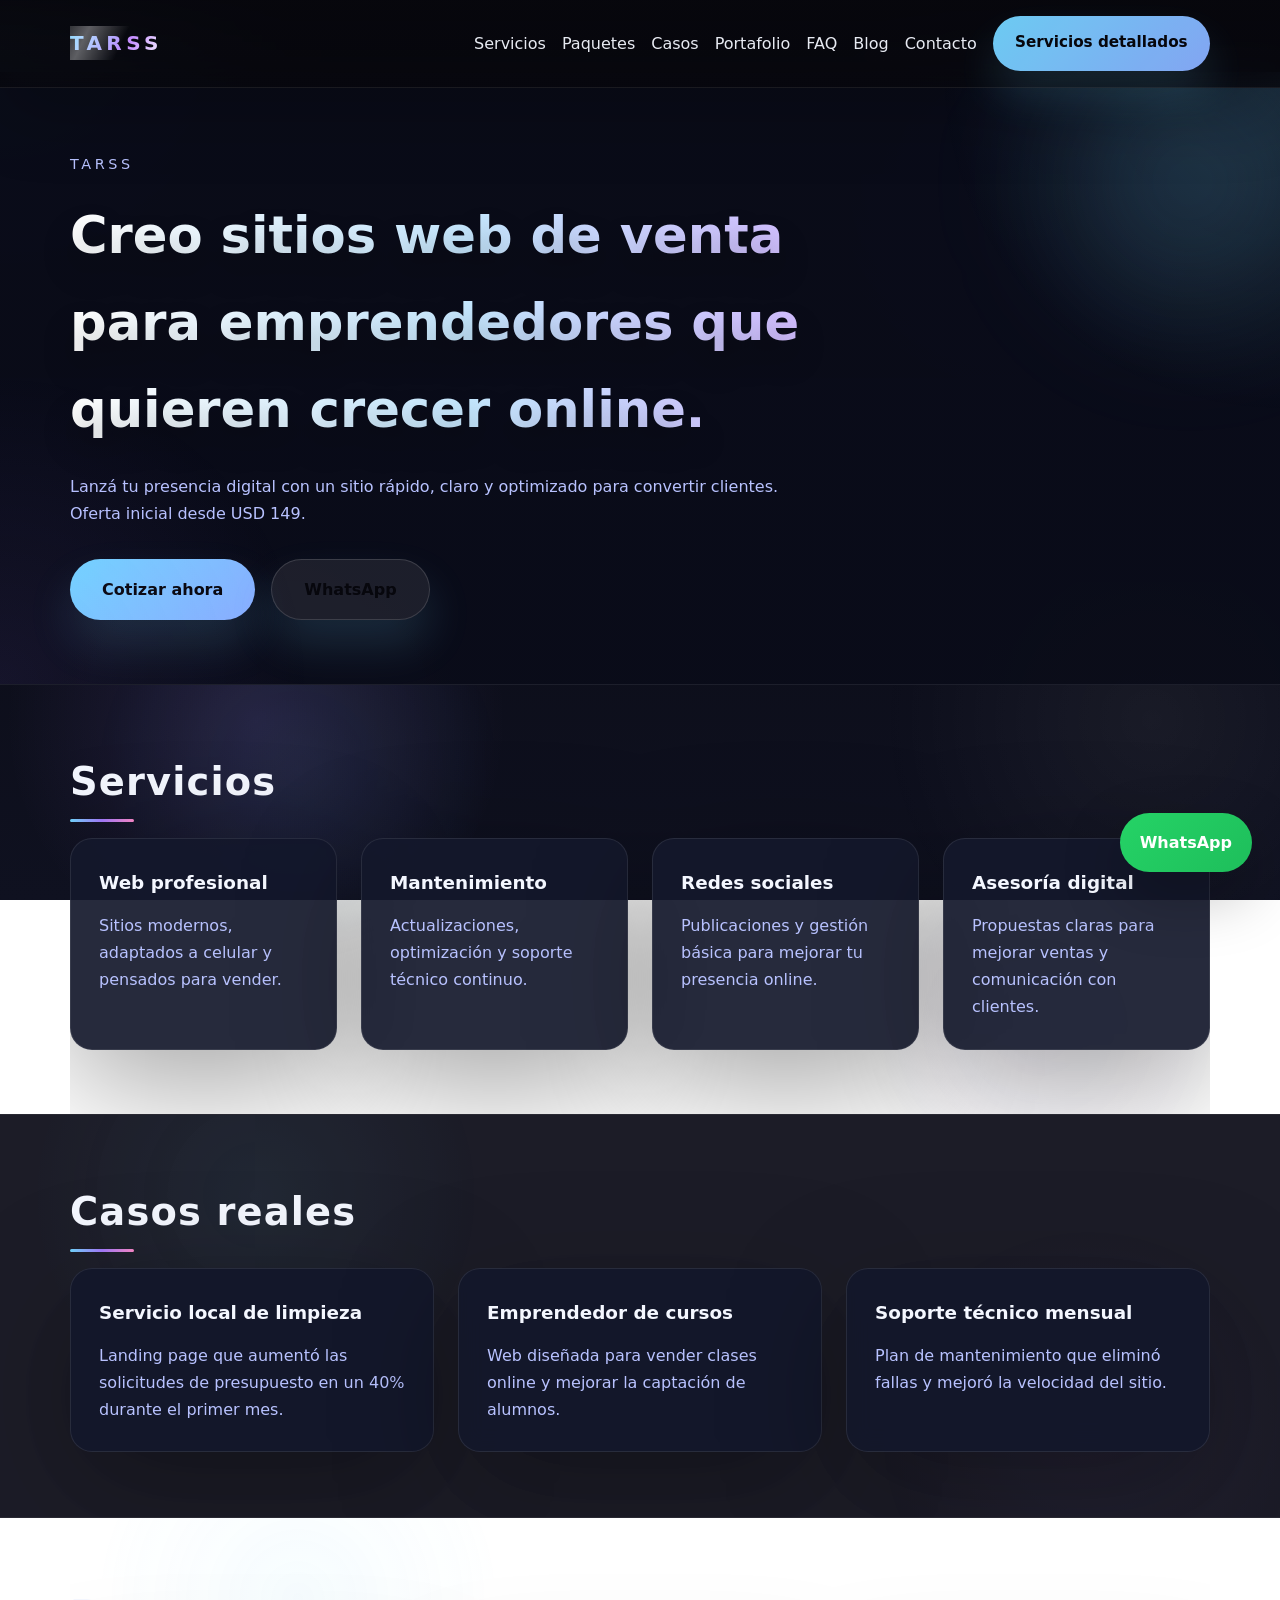
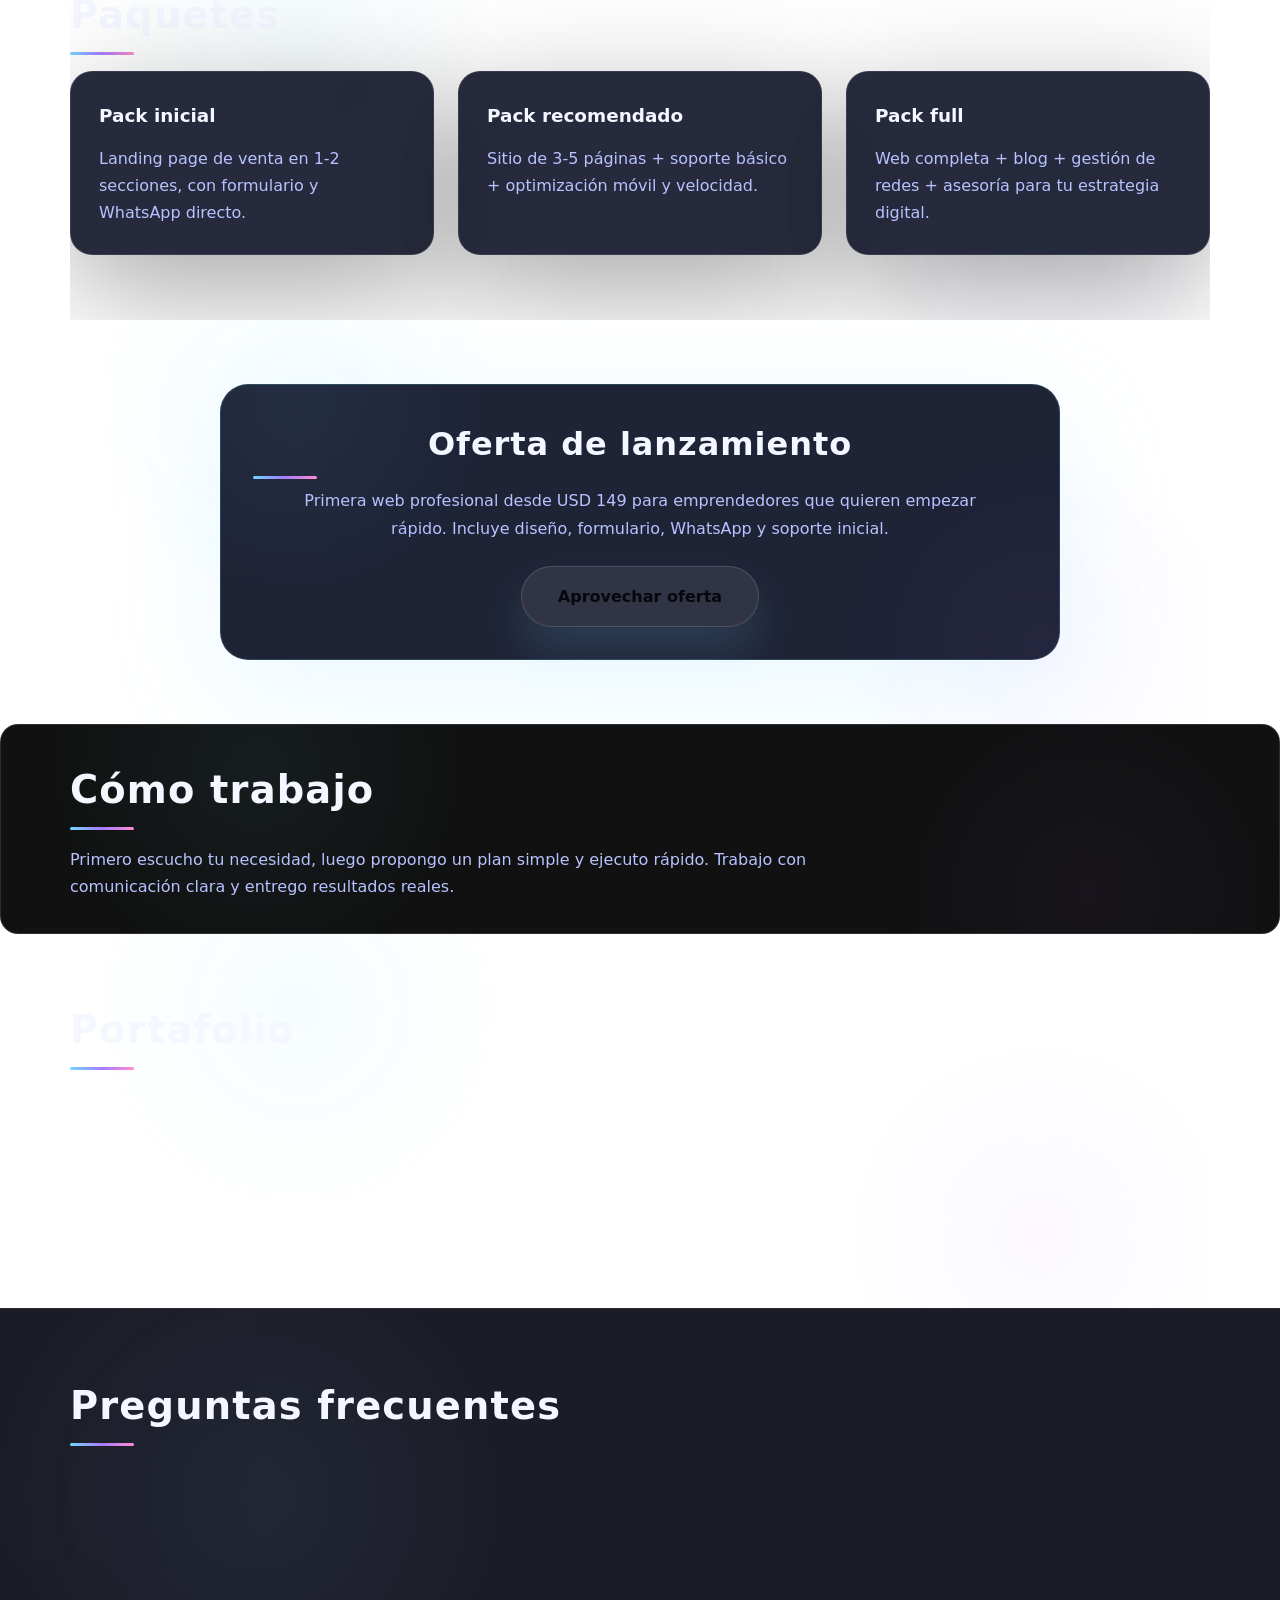
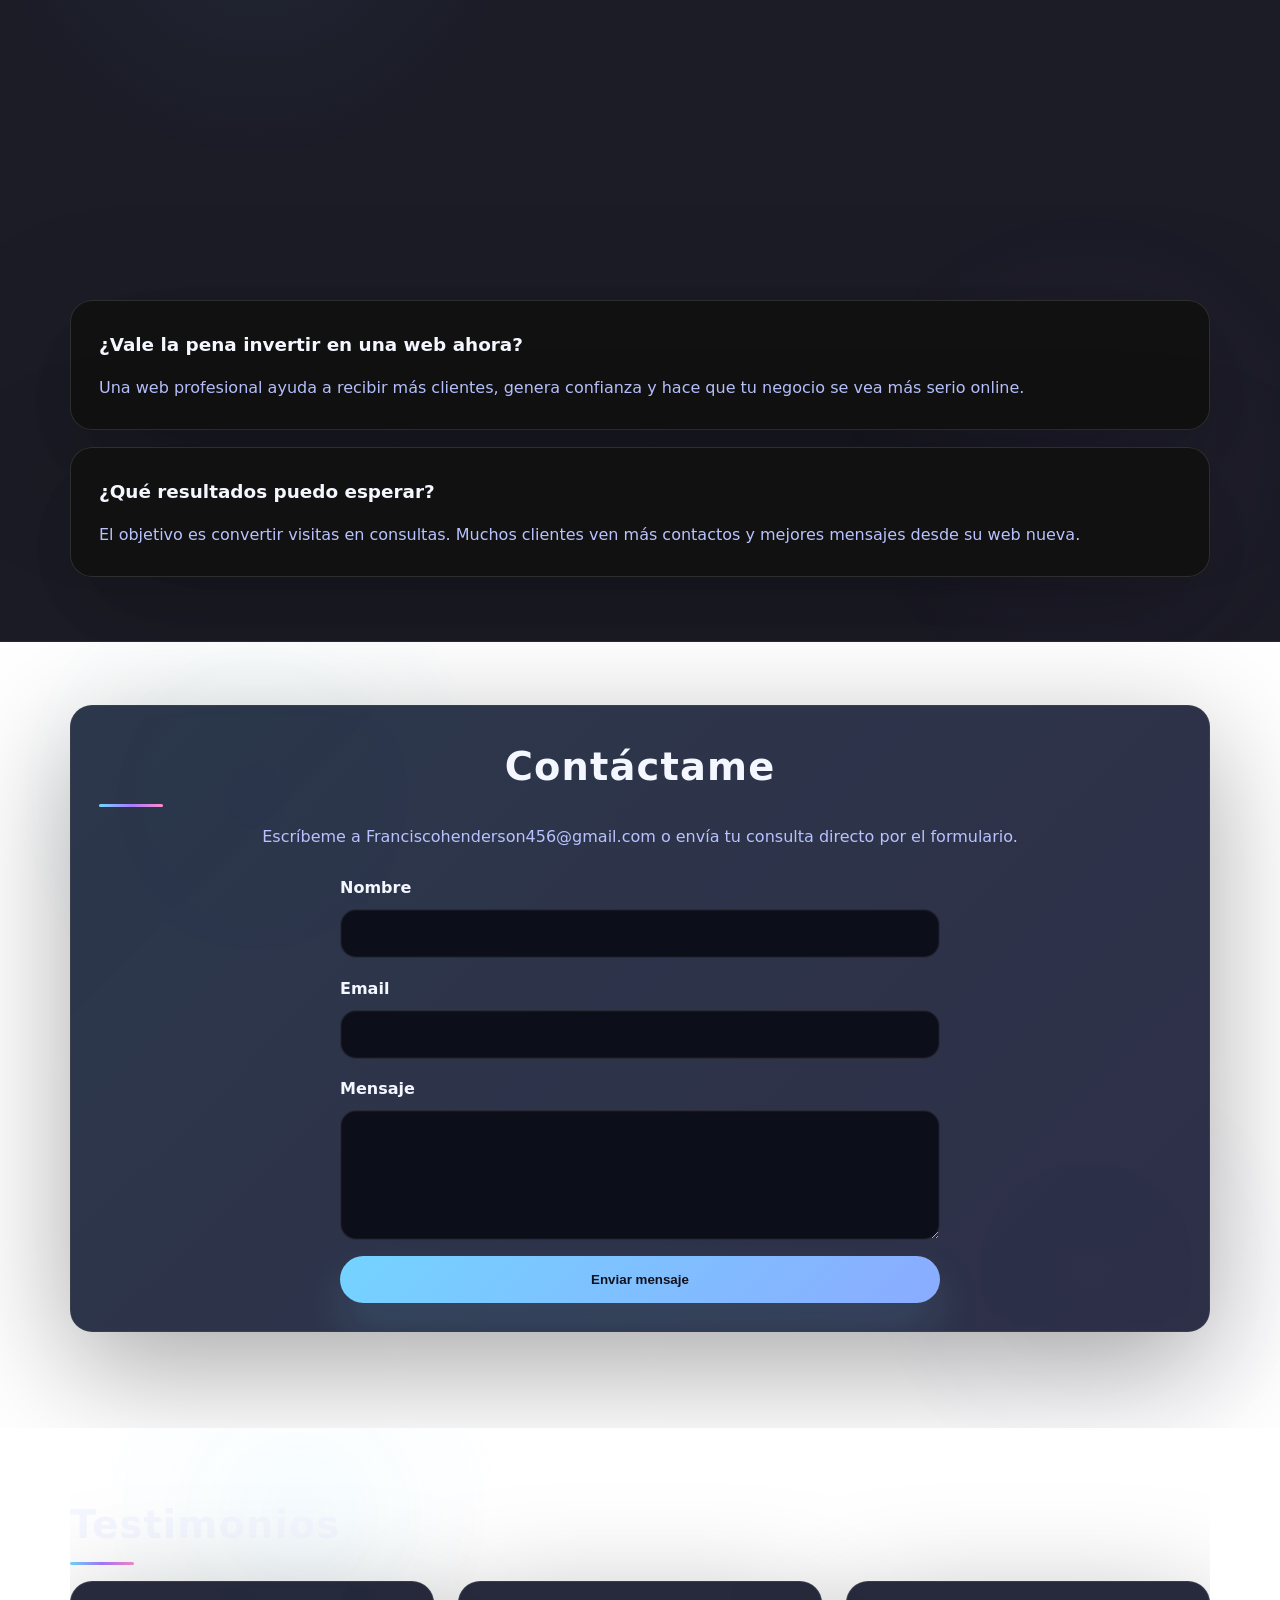
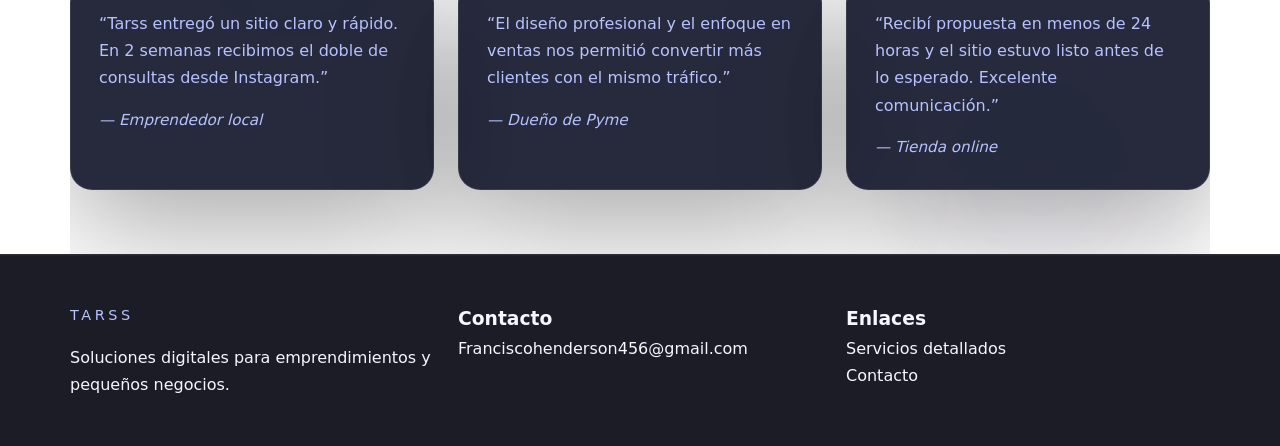
<file: index.html>
<!DOCTYPE html>
<html lang="es">
<head>
  <meta charset="UTF-8" />
  <meta name="viewport" content="width=device-width, initial-scale=1.0" />
  <meta name="description" content="Tarss crea sitios web, soporte digital y marketing para emprendedores que quieren vender más y crecer rápido." />
  <meta name="keywords" content="sitios web, mantenimiento web, marketing digital, redes sociales, pymes, emprendedores" />
  <meta name="theme-color" content="#07070d" />
  <meta property="og:title" content="Tarss | Soluciones Digitales" />
  <meta property="og:site_name" content="Tarss" />
  <link rel="canonical" href="https://tarss-site.pages.dev/" />
  <meta property="og:description" content="Tarss crea sitios web, soporte digital y marketing para emprendedores que quieren vender más online." />
  <meta property="twitter:title" content="Tarss | Soluciones Digitales" />
  <meta name="twitter:description" content="Tarss crea sitios web, soporte digital y marketing para emprendedores que quieren vender más online." />
  <meta name="twitter:creator" content="@tarss" />
  <meta property="og:image" content="https://tarss-site.pages.dev/favicon.svg" />
  <meta property="og:type" content="website" />
  <meta property="og:locale" content="es_ES" />
  <meta property="og:url" content="https://tarss-site.pages.dev/" />
  <meta property="twitter:card" content="summary_large_image" />
  <script type="application/ld+json">
  {
    "@context": "https://schema.org",
    "@type": "LocalBusiness",
    "name": "Tarss",
    "description": "Tarss crea sitios web y marketing digital para emprendedores que quieren vender más online.",
    "url": "https://tarss-site.pages.dev/",
    "telephone": "+5492617459362",
    "email": "Franciscohenderson456@gmail.com",
    "address": {
      "@type": "PostalAddress",
      "addressCountry": "AR"
    },
    "sameAs": [
      "https://wa.me/5492617459362"
    ]
  }
  </script>
  <meta name="twitter:site" content="@tarss" />
  <title>Tarss | Soluciones Digitales</title>
  <link rel="icon" href="favicon.svg" type="image/svg+xml" />
  <link rel="stylesheet" href="styles.css" />
</head>
<body>
  <a class="skip-link" href="#main-content">Saltar al contenido</a>
  <nav class="topbar" role="navigation" aria-label="Menú principal">
    <div class="container nav-container">
      <a class="brand" href="index.html">Tarss</a>
      <button class="nav-toggle" type="button" aria-label="Abrir menú" aria-expanded="false" aria-controls="primary-navigation"><span></span></button>
      <div class="nav-links" id="primary-navigation">
        <a href="index.html#servicios">Servicios</a>
        <a href="index.html#paquetes">Paquetes</a>
        <a href="index.html#casos">Casos</a>
        <a href="index.html#portfolio">Portafolio</a>
        <a href="index.html#faq">FAQ</a>
        <a href="blog.html">Blog</a>
        <a href="contacto.html">Contacto</a>
        <a class="button button-small" href="servicios.html">Servicios detallados</a>
      </div>
    </div>
  </nav>

  <header id="inicio" class="hero">
    <div class="container">
      <p class="eyebrow">Tarss</p>
      <h1>Creo sitios web de venta para emprendedores que quieren crecer online.</h1>
      <p class="hero-text">Lanzá tu presencia digital con un sitio rápido, claro y optimizado para convertir clientes. Oferta inicial desde USD 149.</p>
      <div class="hero-actions">
        <a class="button" href="mailto:Franciscohenderson456@gmail.com">Cotizar ahora</a>
        <a class="button button-alt" href="https://wa.me/5492617459362" target="_blank" rel="noopener noreferrer">WhatsApp</a>
      </div>
    </div>
  </header>

  <main id="main-content" role="main">
    <section id="servicios" class="section container">
      <h2>Servicios</h2>
      <div class="grid">
        <article class="card">
          <h3>Web profesional</h3>
          <p>Sitios modernos, adaptados a celular y pensados para vender.</p>
        </article>
        <article class="card">
          <h3>Mantenimiento</h3>
          <p>Actualizaciones, optimización y soporte técnico continuo.</p>
        </article>
        <article class="card">
          <h3>Redes sociales</h3>
          <p>Publicaciones y gestión básica para mejorar tu presencia online.</p>
        </article>
        <article class="card">
          <h3>Asesoría digital</h3>
          <p>Propuestas claras para mejorar ventas y comunicación con clientes.</p>
        </article>
      </div>
    </section>

    <section id="casos" class="section dark-section">
      <div class="container">
        <h2>Casos reales</h2>
        <div class="grid">
          <article class="case-card">
            <h3>Servicio local de limpieza</h3>
            <p>Landing page que aumentó las solicitudes de presupuesto en un 40% durante el primer mes.</p>
          </article>
          <article class="case-card">
            <h3>Emprendedor de cursos</h3>
            <p>Web diseñada para vender clases online y mejorar la captación de alumnos.</p>
          </article>
          <article class="case-card">
            <h3>Soporte técnico mensual</h3>
            <p>Plan de mantenimiento que eliminó fallas y mejoró la velocidad del sitio.</p>
          </article>
        </div>
      </div>
    </section>

    <section id="paquetes" class="section container">
      <h2>Paquetes</h2>
      <div class="grid">
        <article class="card">
          <h3>Pack inicial</h3>
          <p>Landing page de venta en 1-2 secciones, con formulario y WhatsApp directo.</p>
        </article>
        <article class="card">
          <h3>Pack recomendado</h3>
          <p>Sitio de 3-5 páginas + soporte básico + optimización móvil y velocidad.</p>
        </article>
        <article class="card">
          <h3>Pack full</h3>
          <p>Web completa + blog + gestión de redes + asesoría para tu estrategia digital.</p>
        </article>
      </div>
    </section>

    <section class="section container">
      <div class="promo-card">
        <h2>Oferta de lanzamiento</h2>
        <p>Primera web profesional desde USD 149 para emprendedores que quieren empezar rápido. Incluye diseño, formulario, WhatsApp y soporte inicial.</p>
        <a class="button button-alt" href="contacto.html">Aprovechar oferta</a>
      </div>
    </section>

    <section class="section how-section">
      <div class="container">
        <h2>Cómo trabajo</h2>
        <p class="how-text">Primero escucho tu necesidad, luego propongo un plan simple y ejecuto rápido. Trabajo con comunicación clara y entrego resultados reales.</p>
      </div>
    </section>

    <section id="portfolio" class="section container">
      <h2>Portafolio</h2>
      <div class="grid">
        <article class="card">
          <h3>Landing para emprendedor</h3>
          <p>Diseño rápido, claro y optimizado para captar clientes.</p>
        </article>
        <article class="card">
          <h3>Web para servicio local</h3>
          <p>Sitio responsive con formulario de contacto y estructura profesional.</p>
        </article>
        <article class="card">
          <h3>Mantenimiento técnico</h3>
          <p>Soporte mensual para actualizar, corregir y optimizar el sitio.</p>
        </article>
      </div>
    </section>

    <section id="faq" class="section dark-section">
      <div class="container">
        <h2>Preguntas frecuentes</h2>
        <div class="faq-list">
          <article class="card">
            <h3>¿Cuánto tarda el sitio?</h3>
            <p>Un landing simple puede estar listo en 3-5 días. Un sitio completo de 4-5 páginas suele entregarse en 7-10 días.</p>
          </article>
          <article class="card">
            <h3>¿Qué incluye el soporte mensual?</h3>
            <p>Incluye actualizaciones, correcciones rápidas y asistencia técnica para que tu sitio siga funcionando bien.</p>
          </article>
          <article class="card">
            <h3>¿Puedo cambiar algo después de entregar el sitio?</h3>
            <p>Sí, hacemos ajustes rápidos y también ofrezco paquetes de mantenimiento para cambios continuos.</p>
          </article>
          <article class="card">
            <h3>¿Vale la pena invertir en una web ahora?</h3>
            <p>Una web profesional ayuda a recibir más clientes, genera confianza y hace que tu negocio se vea más serio online.</p>
          </article>
          <article class="card">
            <h3>¿Qué resultados puedo esperar?</h3>
            <p>El objetivo es convertir visitas en consultas. Muchos clientes ven más contactos y mejores mensajes desde su web nueva.</p>
          </article>
        </div>
      </div>
    </section>

    <section id="contacto" class="section cta-section">
      <div class="container cta-box">
        <h2>Contáctame</h2>
        <p>Escríbeme a <a href="mailto:Franciscohenderson456@gmail.com">Franciscohenderson456@gmail.com</a> o envía tu consulta directo por el formulario.</p>
        <form action="https://formspree.io/f/xojgqzdb" method="POST" class="contact-form">
          <input type="hidden" name="_subject" value="Nuevo mensaje desde Tarss" />
          <input type="hidden" name="_language" value="es" />
          <input type="hidden" name="_next" value="https://tarss-site.pages.dev/gracias" />
          <label>
            Nombre
            <input type="text" name="name" required />
          </label>
          <label>
            Email
            <input type="email" name="_replyto" required />
          </label>
          <label>
            Mensaje
            <textarea name="message" rows="4" required></textarea>
          </label>
          <button class="button" type="submit">Enviar mensaje</button>
        </form>
      </div>
    </section>

    <section id="testimonios" class="section container">
      <h2>Testimonios</h2>
      <div class="grid">
        <article class="card">
          <p>“Tarss entregó un sitio claro y rápido. En 2 semanas recibimos el doble de consultas desde Instagram.”</p>
          <p class="testimonial-author">— Emprendedor local</p>
        </article>
        <article class="card">
          <p>“El diseño profesional y el enfoque en ventas nos permitió convertir más clientes con el mismo tráfico.”</p>
          <p class="testimonial-author">— Dueño de Pyme</p>
        </article>
        <article class="card">
          <p>“Recibí propuesta en menos de 24 horas y el sitio estuvo listo antes de lo esperado. Excelente comunicación.”</p>
          <p class="testimonial-author">— Tienda online</p>
        </article>
      </div>
    </section>
  </main>

  <footer class="footer">
    <div class="container footer-grid">
      <div>
        <p class="eyebrow">Tarss</p>
        <p>Soluciones digitales para emprendimientos y pequeños negocios.</p>
      </div>
      <div>
        <h3>Contacto</h3>
        <p><a href="mailto:Franciscohenderson456@gmail.com">Franciscohenderson456@gmail.com</a></p>
      </div>
      <div>
        <h3>Enlaces</h3>
        <p><a href="servicios.html">Servicios detallados</a></p>
        <p><a href="contacto.html">Contacto</a></p>
      </div>
    </div>
  </footer>

  <a class="floating-contact" href="https://wa.me/5492617459362" target="_blank" rel="noopener noreferrer">WhatsApp</a>
  <script src="scripts.js" defer></script>
</body>
</html>
</file>
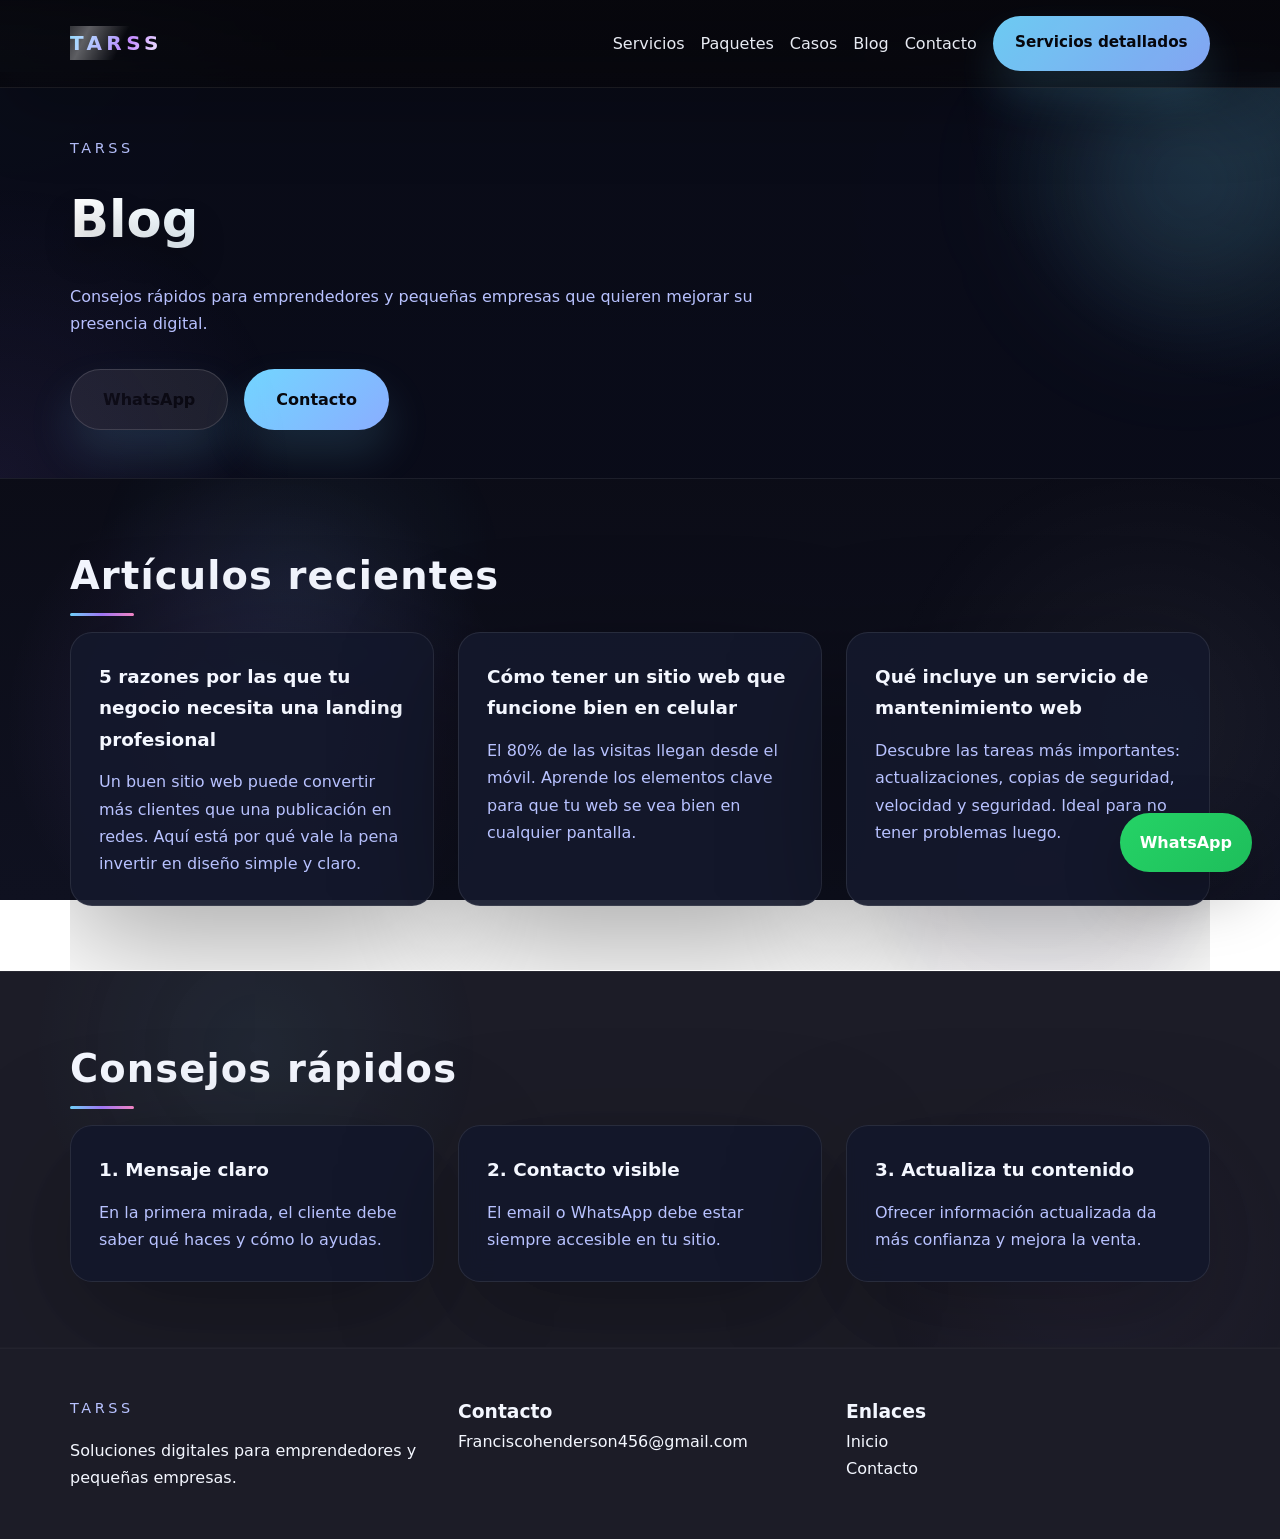
<file: blog.html>
<!DOCTYPE html>
<html lang="es">
<head>
  <meta charset="UTF-8" />
  <meta name="viewport" content="width=device-width, initial-scale=1.0" />
  <meta name="description" content="Blog de Tarss con consejos rápidos para emprendedores que quieren mejorar su presencia digital." />
  <meta name="theme-color" content="#07070d" />
  <meta property="og:title" content="Tarss | Blog" />
  <meta property="og:site_name" content="Tarss" />
  <link rel="canonical" href="https://tarss-site.pages.dev/blog" />
  <meta property="og:description" content="Blog de Tarss con consejos rápidos para emprendedores que quieren mejorar su presencia digital." />
  <meta property="twitter:title" content="Tarss | Blog" />
  <meta name="twitter:description" content="Blog de Tarss con consejos rápidos para emprendedores que quieren mejorar su presencia digital." />
  <meta name="twitter:creator" content="@tarss" />
  <meta property="og:image" content="https://tarss-site.pages.dev/favicon.svg" />
  <meta property="og:type" content="website" />
  <meta property="og:locale" content="es_ES" />
  <meta property="og:url" content="https://tarss-site.pages.dev/blog" />
  <meta property="twitter:card" content="summary_large_image" />
  <meta name="twitter:site" content="@tarss" />
  <title>Tarss | Blog</title>
  <link rel="icon" href="favicon.svg" type="image/svg+xml" />
  <link rel="stylesheet" href="styles.css" />
</head>
<body>
  <a class="skip-link" href="#main-content">Saltar al contenido</a>
  <nav class="topbar" role="navigation" aria-label="Menú principal">
    <div class="container nav-container">
      <a class="brand" href="index.html">Tarss</a>
      <button class="nav-toggle" type="button" aria-label="Abrir menú" aria-expanded="false" aria-controls="primary-navigation"><span></span></button>
      <div class="nav-links" id="primary-navigation">
        <a href="index.html#servicios">Servicios</a>
        <a href="index.html#paquetes">Paquetes</a>
        <a href="index.html#casos">Casos</a>
        <a aria-current="page" href="blog.html">Blog</a>
        <a href="contacto.html">Contacto</a>
        <a class="button button-small" href="servicios.html">Servicios detallados</a>
      </div>
    </div>
  </nav>

  <header class="hero hero-small">
    <div class="container">
      <p class="eyebrow">Tarss</p>
      <h1>Blog</h1>
      <p class="hero-text">Consejos rápidos para emprendedores y pequeñas empresas que quieren mejorar su presencia digital.</p>
      <div class="hero-actions">
        <a class="button button-alt" href="https://wa.me/5492617459362" target="_blank" rel="noopener noreferrer">WhatsApp</a>
        <a class="button" href="contacto.html">Contacto</a>
      </div>
    </div>
  </header>

  <main id="main-content" role="main">
    <section class="section container">
      <h2>Artículos recientes</h2>
      <div class="grid">
        <article class="card">
          <h3>5 razones por las que tu negocio necesita una landing profesional</h3>
          <p>Un buen sitio web puede convertir más clientes que una publicación en redes. Aquí está por qué vale la pena invertir en diseño simple y claro.</p>
        </article>
        <article class="card">
          <h3>Cómo tener un sitio web que funcione bien en celular</h3>
          <p>El 80% de las visitas llegan desde el móvil. Aprende los elementos clave para que tu web se vea bien en cualquier pantalla.</p>
        </article>
        <article class="card">
          <h3>Qué incluye un servicio de mantenimiento web</h3>
          <p>Descubre las tareas más importantes: actualizaciones, copias de seguridad, velocidad y seguridad. Ideal para no tener problemas luego.</p>
        </article>
      </div>
    </section>

    <section class="section dark-section">
      <div class="container">
        <h2>Consejos rápidos</h2>
        <div class="grid">
          <article class="case-card">
            <h3>1. Mensaje claro</h3>
            <p>En la primera mirada, el cliente debe saber qué haces y cómo lo ayudas.</p>
          </article>
          <article class="case-card">
            <h3>2. Contacto visible</h3>
            <p>El email o WhatsApp debe estar siempre accesible en tu sitio.</p>
          </article>
          <article class="case-card">
            <h3>3. Actualiza tu contenido</h3>
            <p>Ofrecer información actualizada da más confianza y mejora la venta.</p>
          </article>
        </div>
      </div>
    </section>
  </main>

  <footer class="footer">
    <div class="container footer-grid">
      <div>
        <p class="eyebrow">Tarss</p>
        <p>Soluciones digitales para emprendedores y pequeñas empresas.</p>
      </div>
      <div>
        <h3>Contacto</h3>
        <p><a href="mailto:Franciscohenderson456@gmail.com">Franciscohenderson456@gmail.com</a></p>
      </div>
      <div>
        <h3>Enlaces</h3>
        <p><a href="index.html">Inicio</a></p>
        <p><a href="contacto.html">Contacto</a></p>
      </div>
    </div>
  </footer>

  <a class="floating-contact" href="https://wa.me/5492617459362" target="_blank" rel="noopener noreferrer">WhatsApp</a>
  <script src="scripts.js" defer></script>
</body>
</html>
</file>
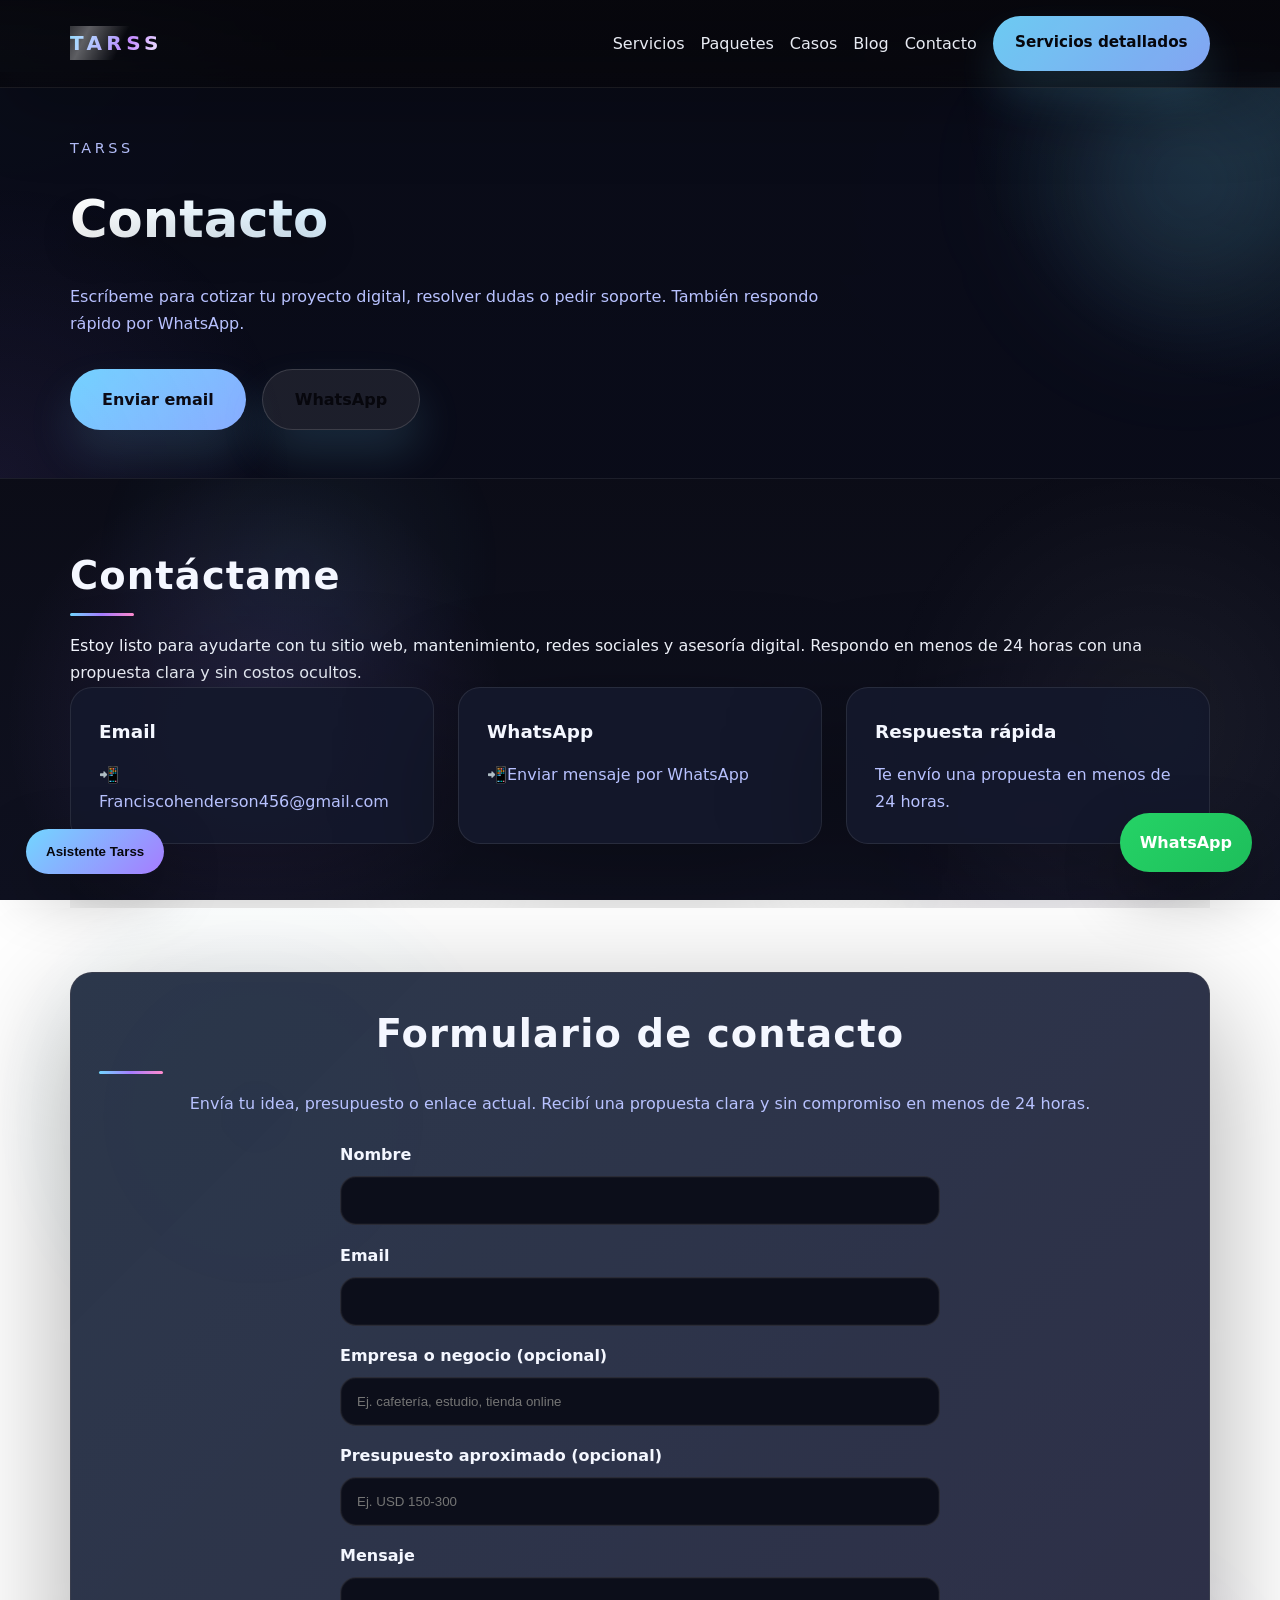
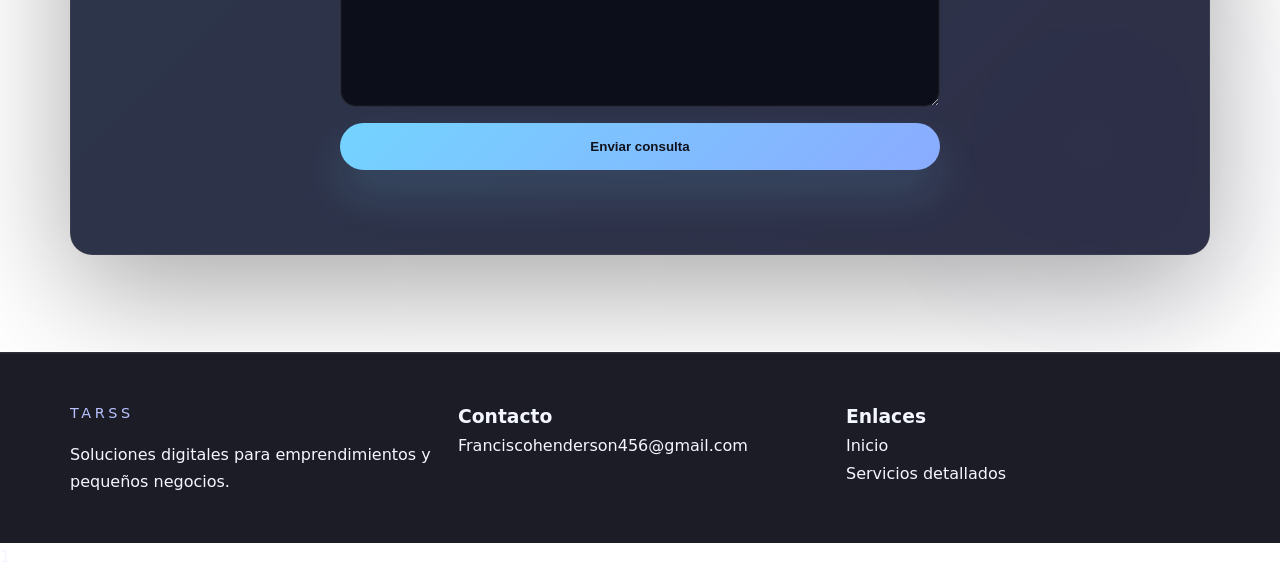
<file: contacto.html>
<!DOCTYPE html>
<html lang="es">
<head>
  <meta charset="UTF-8" />
  <meta name="viewport" content="width=device-width, initial-scale=1.0" />
  <meta name="description" content="Contacto Tarss: envía un email o chatea por WhatsApp para pedir tu propuesta de sitio web y servicios digitales." />
  <meta name="theme-color" content="#07070d" />
  <meta property="og:title" content="Tarss | Contacto" />
  <meta property="og:site_name" content="Tarss" />
  <link rel="canonical" href="https://tarss-site.pages.dev/contacto" />
  <meta property="og:description" content="Contacto Tarss: envía un email o chatea por WhatsApp para pedir tu propuesta de sitio web y servicios digitales." />
  <meta property="twitter:title" content="Tarss | Contacto" />
  <meta name="twitter:description" content="Contacto Tarss: envía un email o chatea por WhatsApp para pedir tu propuesta de sitio web y servicios digitales." />
  <meta name="twitter:creator" content="@tarss" />
  <meta property="og:image" content="https://tarss-site.pages.dev/favicon.svg" />
  <meta property="og:type" content="website" />
  <meta property="og:locale" content="es_ES" />
  <meta property="og:url" content="https://tarss-site.pages.dev/contacto" />
  <meta property="twitter:card" content="summary_large_image" />
  <meta name="twitter:site" content="@tarss" />
  <title>Tarss | Contacto</title>
  <link rel="icon" href="favicon.svg" type="image/svg+xml" />
  <link rel="stylesheet" href="styles.css" />
</head>
<body>
  <a class="skip-link" href="#main-content">Saltar al contenido</a>
  <nav class="topbar" role="navigation" aria-label="Menú principal">
    <div class="container nav-container">
      <a class="brand" href="index.html">Tarss</a>
      <button class="nav-toggle" type="button" aria-label="Abrir menú" aria-expanded="false" aria-controls="primary-navigation"><span></span></button>
      <div class="nav-links" id="primary-navigation">
        <a href="index.html#servicios">Servicios</a>
        <a href="index.html#paquetes">Paquetes</a>
        <a href="index.html#casos">Casos</a>
        <a href="blog.html">Blog</a>
        <a aria-current="page" href="contacto.html">Contacto</a>
        <a class="button button-small" href="servicios.html">Servicios detallados</a>
      </div>
    </div>
  </nav>

  <header class="hero hero-small">
    <div class="container">
      <p class="eyebrow">Tarss</p>
      <h1>Contacto</h1>
      <p class="hero-text">Escríbeme para cotizar tu proyecto digital, resolver dudas o pedir soporte. También respondo rápido por WhatsApp.</p>
      <div class="hero-actions">
        <a class="button" href="mailto:Franciscohenderson456@gmail.com">Enviar email</a>
        <a class="button button-alt" href="https://wa.me/5492617459362" target="_blank" rel="noopener noreferrer">WhatsApp</a>
      </div>
    </div>
  </header>

  <main id="main-content" role="main">
    <section class="section container">
      <h2>Contáctame</h2>
      <p>Estoy listo para ayudarte con tu sitio web, mantenimiento, redes sociales y asesoría digital. Respondo en menos de 24 horas con una propuesta clara y sin costos ocultos.</p>
      <div class="grid">
        <article class="card">
          <h3>Email</h3>
          <p><a href="mailto:Franciscohenderson456@gmail.com">Franciscohenderson456@gmail.com</a></p>
        </article>
        <article class="card">
          <h3>WhatsApp</h3>
          <p><a href="https://wa.me/5492617459362" target="_blank" rel="noopener noreferrer">Enviar mensaje por WhatsApp</a></p>
        </article>
        <article class="card">
          <h3>Respuesta rápida</h3>
          <p>Te envío una propuesta en menos de 24 horas.</p>
        </article>
      </div>
    </section>

    <section class="section cta-section">
      <div class="container cta-box">
        <h2>Formulario de contacto</h2>
        <p>Envía tu idea, presupuesto o enlace actual. Recibí una propuesta clara y sin compromiso en menos de 24 horas.</p>
        <form id="contact-form" action="https://formspree.io/f/xojgqzdb" method="POST" class="contact-form">
          <input type="hidden" name="_subject" value="Nuevo mensaje desde Tarss" />
          <input type="hidden" name="_language" value="es" />
          <input type="hidden" name="_next" value="https://tarss-site.pages.dev/gracias" />
          <label>
            Nombre
            <input type="text" name="name" required />
          </label>
          <label>
            Email
            <input type="email" name="_replyto" required />
          </label>
          <label>
            Empresa o negocio (opcional)
            <input type="text" name="empresa" placeholder="Ej. cafetería, estudio, tienda online" />
          </label>
          <label>
            Presupuesto aproximado (opcional)
            <input type="text" name="presupuesto" placeholder="Ej. USD 150-300" />
          </label>
          <label>
            Mensaje
            <textarea name="message" rows="5" required></textarea>
          </label>
          <button class="button" type="submit">Enviar consulta</button>
          <p id="contact-status" class="status-message" aria-live="polite"></p>
        </form>
      </div>
    </section>
  </main>

  <div class="assistant-widget" aria-label="Asistente Tarss">
    <button class="assistant-toggle" id="assistant-toggle" type="button" aria-expanded="false">
      Asistente Tarss
    </button>
    <div class="assistant-panel" id="assistant-panel" hidden>
      <div class="assistant-header">
        <span>Asistente Tarss</span>
        <button class="assistant-close" id="assistant-close" type="button" aria-label="Cerrar asistente">×</button>
      </div>
      <div class="assistant-messages" id="assistant-messages" role="log" aria-live="polite"></div>
      <p class="assistant-description">Genera propuestas, estimados y mensajes listos para WhatsApp desde aquí.</p>
      <div class="assistant-actions">
        <button type="button" id="assistant-proposal">Generar propuesta</button>
        <button type="button" id="assistant-whatsapp">Mensaje WhatsApp</button>
      </div>
      <div class="assistant-suggestions">
        <button type="button" data-suggestion="Necesito una web para mi negocio">Necesito una web</button>
        <button type="button" data-suggestion="Quiero un sitio rápido y económico">Sitio rápido</button>
        <button type="button" data-suggestion="¿Cuánto cuesta una landing page?">Costo landing</button>
        <button type="button" data-suggestion="Genera una propuesta completa para mi web">Propuesta web</button>
        <button type="button" data-suggestion="Crea un mensaje breve para enviar por WhatsApp a un cliente potencial">Mensaje WhatsApp</button>
      </div>
      <form id="assistant-form" class="assistant-form">
        <input id="assistant-input" type="text" placeholder="Escribe tu pregunta..." aria-label="Escribe tu pregunta" />
        <button type="submit">Enviar</button>
      </form>
    </div>
  </div>

  <footer class="footer">
    <div class="container footer-grid">
      <div>
        <p class="eyebrow">Tarss</p>
        <p>Soluciones digitales para emprendimientos y pequeños negocios.</p>
      </div>
      <div>
        <h3>Contacto</h3>
        <p><a href="mailto:Franciscohenderson456@gmail.com">Franciscohenderson456@gmail.com</a></p>
      </div>
      <div>
        <h3>Enlaces</h3>
        <p><a href="index.html">Inicio</a></p>
        <p><a href="servicios.html">Servicios detallados</a></p>
      </div>
    </div>
  </footer>

  <a class="floating-contact" href="https://wa.me/5492617459362" target="_blank" rel="noopener noreferrer" aria-label="Chat por WhatsApp">WhatsApp</a>
  <script src="scripts.js" defer></script>
</body>
</html>
1
</file>
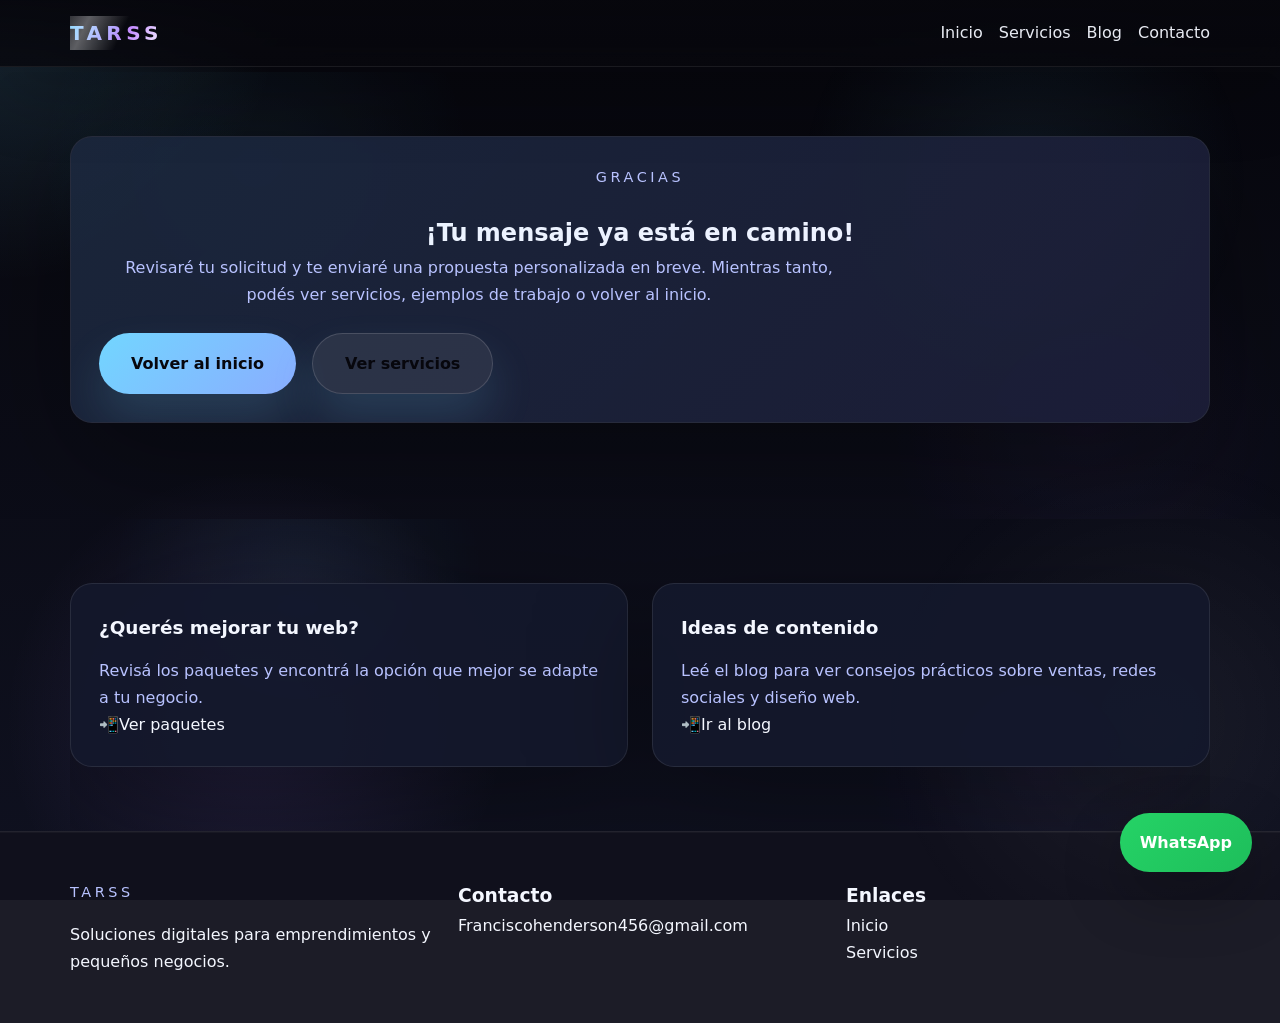
<file: gracias.html>
<!DOCTYPE html>
<html lang="es">
<head>
  <meta charset="UTF-8" />
  <meta name="viewport" content="width=device-width, initial-scale=1.0" />
  <meta name="description" content="Gracias por contactarme. Te responderé pronto con tu propuesta digital." />
  <meta name="theme-color" content="#07070d" />
  <meta property="og:title" content="Tarss | Gracias" />
  <meta property="og:site_name" content="Tarss" />
  <link rel="canonical" href="https://tarss-site.pages.dev/gracias" />
  <meta property="og:description" content="Gracias por contactarme. Te responderé pronto con tu propuesta digital." />
  <meta property="twitter:title" content="Tarss | Gracias" />
  <meta name="twitter:description" content="Gracias por contactarme. Te responderé pronto con tu propuesta digital." />
  <meta name="twitter:creator" content="@tarss" />
  <meta property="og:image" content="https://tarss-site.pages.dev/favicon.svg" />
  <meta property="og:locale" content="es_ES" />
  <meta property="og:url" content="https://tarss-site.pages.dev/gracias" />
  <meta property="og:type" content="website" />
  <meta name="twitter:site" content="@tarss" />
  <meta property="twitter:card" content="summary_large_image" />
  <title>Tarss | Gracias</title>
  <link rel="icon" href="favicon.svg" type="image/svg+xml" />
  <link rel="stylesheet" href="styles.css" />
</head>
<body>
  <a class="skip-link" href="#main-content">Saltar al contenido</a>
  <nav class="topbar" role="navigation" aria-label="Menú principal">
    <div class="container nav-container">
      <a class="brand" href="index.html">Tarss</a>
      <button class="nav-toggle" type="button" aria-label="Abrir menú" aria-expanded="false" aria-controls="primary-navigation"><span></span></button>
      <div class="nav-links" id="primary-navigation">
        <a href="index.html">Inicio</a>
        <a href="servicios.html">Servicios</a>
        <a href="blog.html">Blog</a>
        <a href="contacto.html">Contacto</a>
      </div>
    </div>
  </nav>

  <main id="main-content" role="main">
    <section class="section cta-section">
      <div class="container cta-box">
        <p class="eyebrow">Gracias</p>
        <h1>¡Tu mensaje ya está en camino!</h1>
        <p class="hero-text">Revisaré tu solicitud y te enviaré una propuesta personalizada en breve. Mientras tanto, podés ver servicios, ejemplos de trabajo o volver al inicio.</p>
        <div class="hero-actions">
          <a class="button" href="index.html">Volver al inicio</a>
          <a class="button button-alt" href="servicios.html">Ver servicios</a>
        </div>
      </div>
    </section>
    <section class="section container">
      <div class="grid">
        <article class="card">
          <h3>¿Querés mejorar tu web?</h3>
          <p>Revisá los paquetes y encontrá la opción que mejor se adapte a tu negocio.</p>
          <a href="servicios.html">Ver paquetes</a>
        </article>
        <article class="card">
          <h3>Ideas de contenido</h3>
          <p>Leé el blog para ver consejos prácticos sobre ventas, redes sociales y diseño web.</p>
          <a href="blog.html">Ir al blog</a>
        </article>
      </div>
    </section>
  </main>

  <footer class="footer">
    <div class="container footer-grid">
      <div>
        <p class="eyebrow">Tarss</p>
        <p>Soluciones digitales para emprendimientos y pequeños negocios.</p>
      </div>
      <div>
        <h3>Contacto</h3>
        <p><a href="mailto:Franciscohenderson456@gmail.com">Franciscohenderson456@gmail.com</a></p>
      </div>
      <div>
        <h3>Enlaces</h3>
        <p><a href="index.html">Inicio</a></p>
        <p><a href="servicios.html">Servicios</a></p>
      </div>
    </div>
  </footer>

  <a class="floating-contact" href="https://wa.me/5492617459362" target="_blank" rel="noopener noreferrer">WhatsApp</a>
  <script src="scripts.js" defer></script>
</body>
</html>
</file>
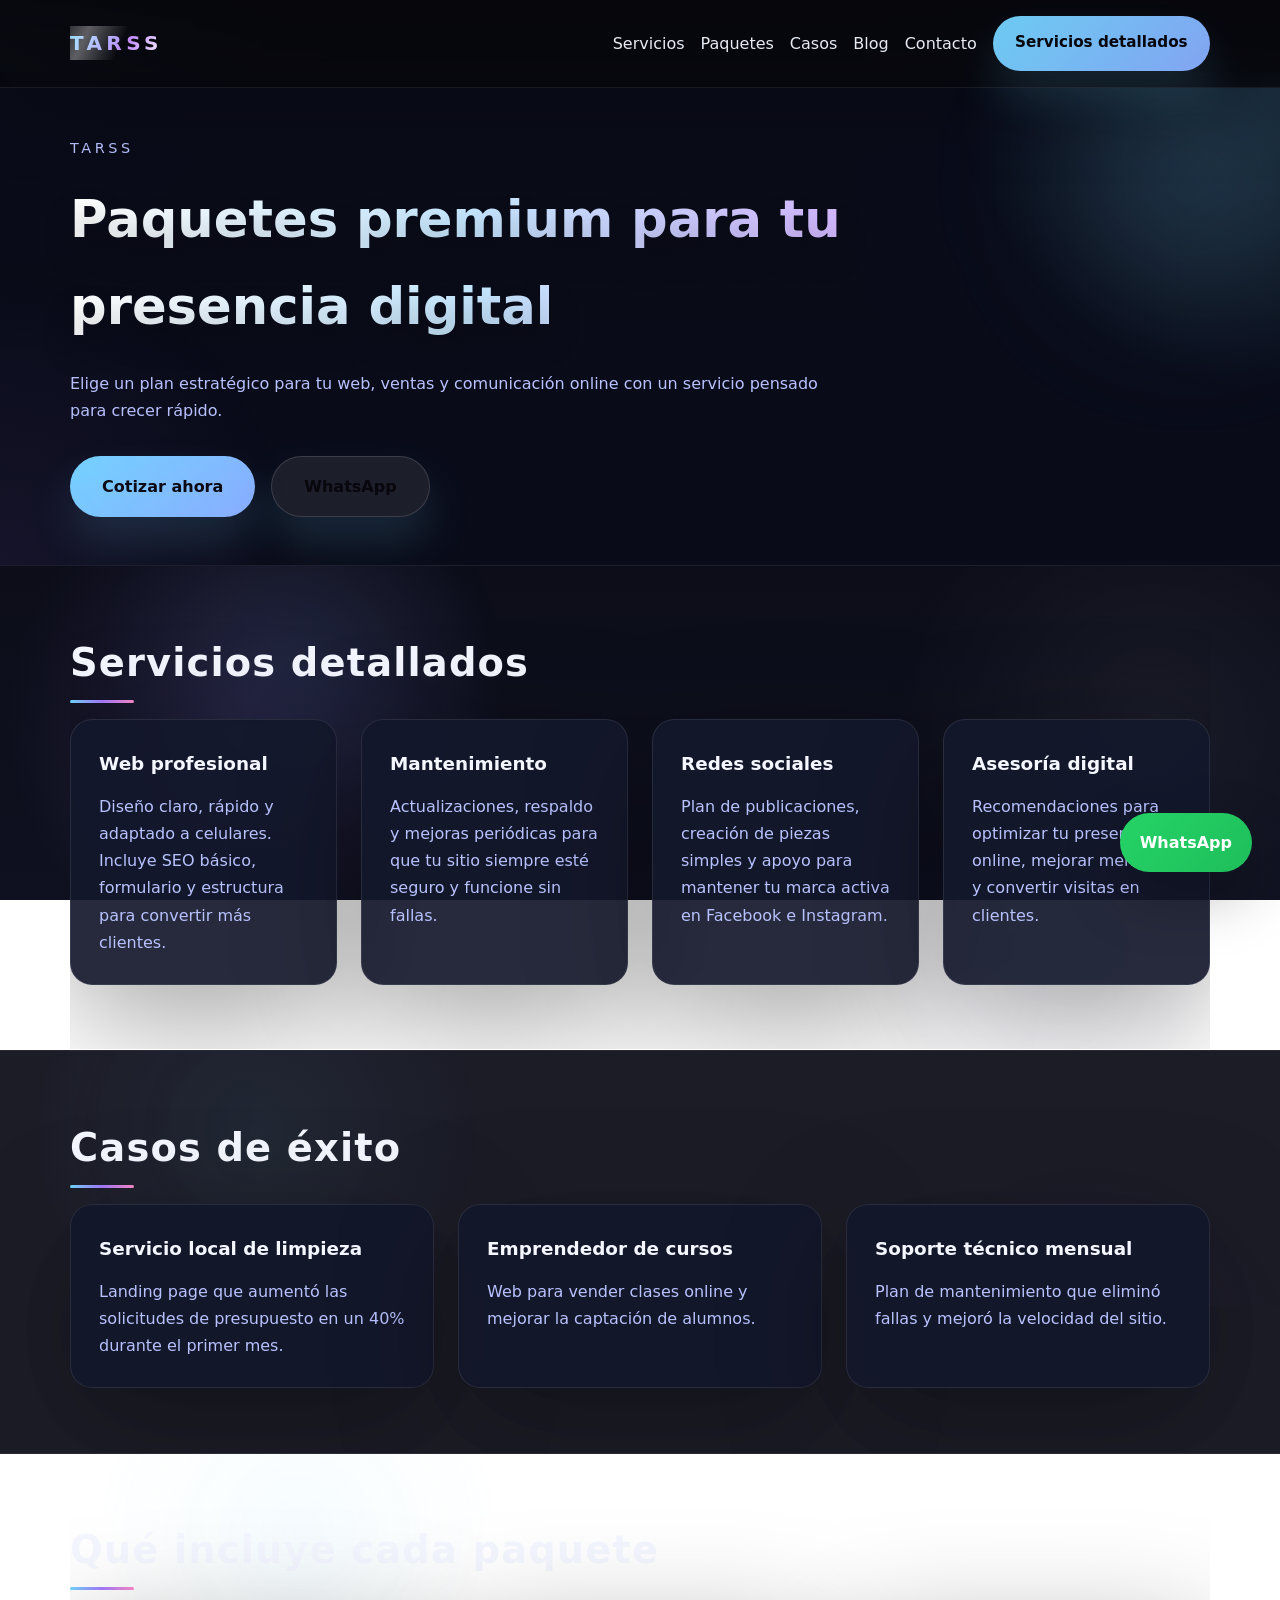
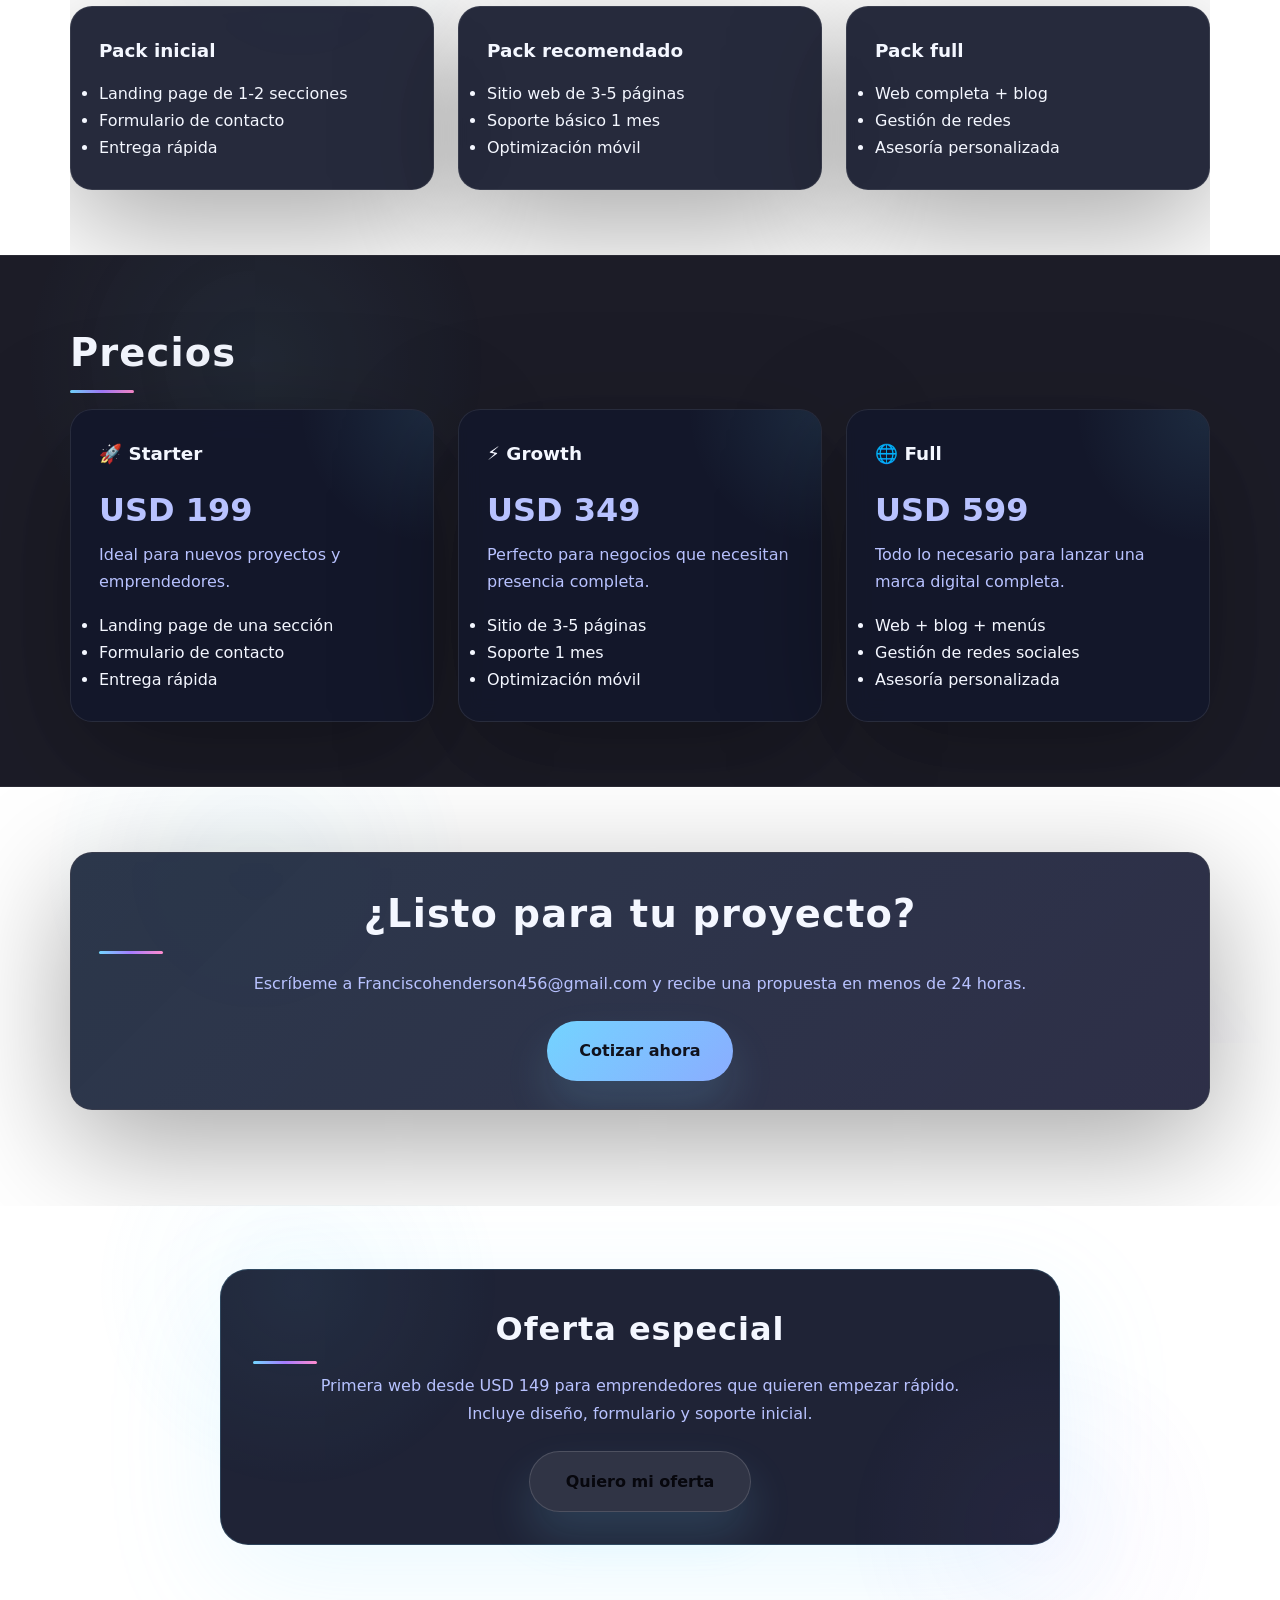
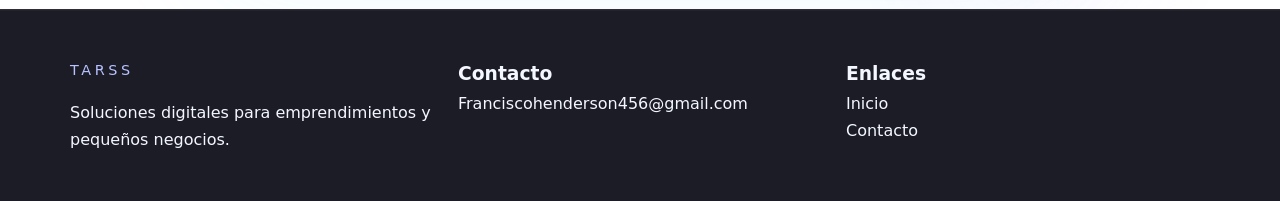
<file: servicios.html>
<!DOCTYPE html>
<html lang="es">
<head>
  <meta charset="UTF-8" />
  <meta name="viewport" content="width=device-width, initial-scale=1.0" />
  <meta name="description" content="Tarss ofrece diseño web, soporte digital, redes sociales y asesoría clara para que tu negocio crezca en internet." />
  <meta name="keywords" content="diseño web, mantenimiento web, redes sociales, asesoría digital, pymes" />
  <meta name="theme-color" content="#07070d" />
  <meta property="og:title" content="Tarss | Servicios detallados" />
  <meta property="og:site_name" content="Tarss" />
  <link rel="canonical" href="https://tarss-site.pages.dev/servicios" />
  <meta property="og:description" content="Servicios detallados de Tarss: diseño web, mantenimiento, redes sociales y asesoría digital para negocios." />
  <meta property="twitter:title" content="Tarss | Servicios detallados" />
  <meta name="twitter:description" content="Servicios detallados de Tarss: diseño web, mantenimiento, redes sociales y asesoría digital para negocios." />
  <meta name="twitter:creator" content="@tarss" />
  <meta property="og:image" content="https://tarss-site.pages.dev/favicon.svg" />
  <meta property="og:type" content="website" />
  <meta property="og:locale" content="es_ES" />
  <meta property="og:url" content="https://tarss-site.pages.dev/servicios" />
  <meta property="twitter:card" content="summary_large_image" />
  <meta name="twitter:site" content="@tarss" />
  <title>Tarss | Servicios detallados</title>
  <link rel="icon" href="favicon.svg" type="image/svg+xml" />
  <link rel="stylesheet" href="styles.css" />
</head>
<body>
  <a class="skip-link" href="#main-content">Saltar al contenido</a>
  <nav class="topbar" role="navigation" aria-label="Menú principal">
    <div class="container nav-container">
      <a class="brand" href="index.html">Tarss</a>
      <button class="nav-toggle" type="button" aria-label="Abrir menú" aria-expanded="false" aria-controls="primary-navigation"><span></span></button>
      <div class="nav-links" id="primary-navigation">
        <a href="index.html#servicios">Servicios</a>
        <a href="index.html#paquetes">Paquetes</a>
        <a href="index.html#casos">Casos</a>
        <a href="blog.html">Blog</a>
        <a href="contacto.html">Contacto</a>
        <a class="button button-small" aria-current="page" href="servicios.html">Servicios detallados</a>
      </div>
    </div>
  </nav>

  <header class="hero hero-small">
    <div class="container">
      <p class="eyebrow">Tarss</p>
      <h1>Paquetes premium para tu presencia digital</h1>
      <p class="hero-text">Elige un plan estratégico para tu web, ventas y comunicación online con un servicio pensado para crecer rápido.</p>
      <div class="hero-actions">
        <a class="button" href="mailto:Franciscohenderson456@gmail.com">Cotizar ahora</a>
        <a class="button button-alt" href="https://wa.me/5492617459362" target="_blank" rel="noopener noreferrer">WhatsApp</a>
      </div>
    </div>
  </header>

  <main id="main-content" role="main">
    <section class="section container">
      <h2>Servicios detallados</h2>
      <div class="grid">
        <article class="card">
          <h3>Web profesional</h3>
          <p>Diseño claro, rápido y adaptado a celulares. Incluye SEO básico, formulario y estructura para convertir más clientes.</p>
        </article>
        <article class="card">
          <h3>Mantenimiento</h3>
          <p>Actualizaciones, respaldo y mejoras periódicas para que tu sitio siempre esté seguro y funcione sin fallas.</p>
        </article>
        <article class="card">
          <h3>Redes sociales</h3>
          <p>Plan de publicaciones, creación de piezas simples y apoyo para mantener tu marca activa en Facebook e Instagram.</p>
        </article>
        <article class="card">
          <h3>Asesoría digital</h3>
          <p>Recomendaciones para optimizar tu presencia online, mejorar mensajes y convertir visitas en clientes.</p>
        </article>
      </div>
    </section>

    <section class="section dark-section">
      <div class="container">
        <h2>Casos de éxito</h2>
        <div class="grid">
          <article class="case-card">
            <h3>Servicio local de limpieza</h3>
            <p>Landing page que aumentó las solicitudes de presupuesto en un 40% durante el primer mes.</p>
          </article>
          <article class="case-card">
            <h3>Emprendedor de cursos</h3>
            <p>Web para vender clases online y mejorar la captación de alumnos.</p>
          </article>
          <article class="case-card">
            <h3>Soporte técnico mensual</h3>
            <p>Plan de mantenimiento que eliminó fallas y mejoró la velocidad del sitio.</p>
          </article>
        </div>
      </div>
    </section>

    <section class="section container">
      <h2>Qué incluye cada paquete</h2>
      <div class="grid">
        <article class="card">
          <h3>Pack inicial</h3>
          <ul>
            <li>Landing page de 1-2 secciones</li>
            <li>Formulario de contacto</li>
            <li>Entrega rápida</li>
          </ul>
        </article>
        <article class="card">
          <h3>Pack recomendado</h3>
          <ul>
            <li>Sitio web de 3-5 páginas</li>
            <li>Soporte básico 1 mes</li>
            <li>Optimización móvil</li>
          </ul>
        </article>
        <article class="card">
          <h3>Pack full</h3>
          <ul>
            <li>Web completa + blog</li>
            <li>Gestión de redes</li>
            <li>Asesoría personalizada</li>
          </ul>
        </article>
      </div>
    </section>

    <section class="section dark-section">
      <div class="container">
        <h2>Precios</h2>
        <div class="grid">
          <article class="card price-card">
            <h3>🚀 Starter</h3>
            <p class="price">USD 199</p>
            <p class="price-note">Ideal para nuevos proyectos y emprendedores.</p>
            <ul>
              <li>Landing page de una sección</li>
              <li>Formulario de contacto</li>
              <li>Entrega rápida</li>
            </ul>
          </article>
          <article class="card price-card">
            <h3>⚡ Growth</h3>
            <p class="price">USD 349</p>
            <p class="price-note">Perfecto para negocios que necesitan presencia completa.</p>
            <ul>
              <li>Sitio de 3-5 páginas</li>
              <li>Soporte 1 mes</li>
              <li>Optimización móvil</li>
            </ul>
          </article>
          <article class="card price-card">
            <h3>🌐 Full</h3>
            <p class="price">USD 599</p>
            <p class="price-note">Todo lo necesario para lanzar una marca digital completa.</p>
            <ul>
              <li>Web + blog + menús</li>
              <li>Gestión de redes sociales</li>
              <li>Asesoría personalizada</li>
            </ul>
          </article>
        </div>
      </div>
    </section>

    <section class="section cta-section">
      <div class="container cta-box">
        <h2>¿Listo para tu proyecto?</h2>
        <p>Escríbeme a <a href="mailto:Franciscohenderson456@gmail.com">Franciscohenderson456@gmail.com</a> y recibe una propuesta en menos de 24 horas.</p>
        <a class="button" href="mailto:Franciscohenderson456@gmail.com">Cotizar ahora</a>
      </div>
    </section>
    <section class="section container">
      <div class="promo-card">
        <h2>Oferta especial</h2>
        <p>Primera web desde USD 149 para emprendedores que quieren empezar rápido. Incluye diseño, formulario y soporte inicial.</p>
        <a class="button button-alt" href="contacto.html">Quiero mi oferta</a>
      </div>
    </section>
  </main>

  <footer class="footer">
    <div class="container footer-grid">
      <div>
        <p class="eyebrow">Tarss</p>
        <p>Soluciones digitales para emprendimientos y pequeños negocios.</p>
      </div>
      <div>
        <h3>Contacto</h3>
        <p><a href="mailto:Franciscohenderson456@gmail.com">Franciscohenderson456@gmail.com</a></p>
      </div>
      <div>
        <h3>Enlaces</h3>
        <p><a href="index.html">Inicio</a></p>
        <p><a href="contacto.html">Contacto</a></p>
      </div>
    </div>
  </footer>

  <a class="floating-contact" href="https://wa.me/5492617459362" target="_blank" rel="noopener noreferrer">WhatsApp</a>
  <script src="scripts.js" defer></script>
</body>
</html>
</file>
<file: styles.css>
:root {
  --bg: #07070d;
  --bg-alt: rgba(16, 16, 28, 0.95);
  --text: #f4f7ff;
  --text-muted: #b8c2ff;
  --border: rgba(255, 255, 255, 0.12);
  --button-bg: linear-gradient(135deg, #72d6ff 0%, #a67cff 100%);
  --button-text: #07070d;
  --button-alt: rgba(255, 255, 255, 0.08);
  --shadow: 0 35px 120px rgba(0, 0, 0, 0.35);
}

* {
  box-sizing: border-box;
  margin: 0;
  padding: 0;
}

html {
  scroll-behavior: smooth;
  scroll-padding-top: 86px;
}

body {
  font-family: Inter, system-ui, sans-serif;
  background: radial-gradient(circle at top left, rgba(114, 214, 255, 0.16), transparent 18%),
    radial-gradient(circle at 20% 80%, rgba(166, 124, 255, 0.14), transparent 20%),
    linear-gradient(180deg, #07070d 0%, #0f1120 100%);
  background-attachment: fixed;
  color: var(--text);
  line-height: 1.7;
  min-height: 100vh;
  padding-top: 72px;
  overflow-x: hidden;
}

body::before {
  content: "";
  position: fixed;
  inset: 0;
  background: radial-gradient(circle at 80% 20%, rgba(114, 214, 255, 0.08), transparent 18%),
    radial-gradient(circle at 90% 80%, rgba(255, 255, 255, 0.05), transparent 20%);
  pointer-events: none;
}

a {
  color: inherit;
  text-decoration: none;
}

.container {
  width: min(1140px, calc(100% - 2rem));
  margin: 0 auto;
}

.topbar {
  position: fixed;
  inset: 0 0 auto 0;
  background: linear-gradient(180deg, rgba(7, 7, 13, 0.96), rgba(7, 7, 13, 0.82));
  backdrop-filter: blur(18px);
  border-bottom: 1px solid rgba(255, 255, 255, 0.08);
  z-index: 50;
  box-shadow: 0 28px 70px rgba(0, 0, 0, 0.2);
  transition: background 0.35s ease, box-shadow 0.35s ease, border-color 0.35s ease;
}

.topbar.scrolled {
  background: rgba(5, 7, 15, 0.96);
  box-shadow: 0 30px 80px rgba(0, 0, 0, 0.28);
  border-bottom-color: rgba(114, 214, 255, 0.12);
}

.nav-container {
  display: flex;
  align-items: center;
  justify-content: space-between;
  gap: 1rem;
  padding: 1rem 0;
}

.brand {
  font-size: 1.25rem;
  font-weight: 800;
  letter-spacing: 0.22em;
  text-transform: uppercase;
  background: linear-gradient(120deg, #72d6ff, #c48bff 60%, #f9faff);
  background-clip: text;
  -webkit-background-clip: text;
  color: transparent;
}

.nav-toggle {
  display: none;
  width: 45px;
  height: 45px;
  border: none;
  background: transparent;
  cursor: pointer;
  position: relative;
}

.nav-toggle span,
.nav-toggle span::before,
.nav-toggle span::after {
  content: "";
  display: block;
  width: 100%;
  height: 3px;
  background: var(--text);
  border-radius: 999px;
  position: absolute;
  left: 0;
  transition: transform 0.25s ease, top 0.25s ease, opacity 0.25s ease, background 0.25s ease;
}

.nav-toggle span {
  top: 50%;
  transform: translateY(-50%);
}

.nav-toggle span::before {
  top: -12px;
}

.nav-toggle span::after {
  top: 12px;
}

.nav-links {
  display: flex;
  flex-wrap: wrap;
  gap: 1rem;
  align-items: center;
}

.nav-links a,
.nav-links .button-small {
  transition: color 0.2s ease, transform 0.2s ease, opacity 0.25s ease;
  opacity: 0.95;
}

.nav-links a:hover,
.nav-links .button-small:hover {
  color: #72d6ff;
  transform: translateY(-1px);
  opacity: 1;
}

.nav-links a:hover,
.nav-links .button-small:hover {
  color: #72d6ff;
  transform: translateY(-1px);
}

.nav-open .nav-links {
  display: flex;
}

@media (max-width: 860px) {
  .nav-toggle {
    display: block;
  }

  .nav-links {
    position: absolute;
    top: 100%;
    left: 0;
    right: 0;
    background: rgba(0, 0, 0, 0.98);
    flex-direction: column;
    align-items: stretch;
    padding: 1rem 1.25rem 1.5rem;
    border-bottom: 1px solid rgba(255, 255, 255, 0.08);
    display: none;
  }

  .nav-links a,
  .nav-links .button-small {
    width: 100%;
    text-align: left;
    padding: 0.9rem 0;
  }

  .nav-open .nav-links {
    display: flex;
  }

  .hero-actions,
  .nav-links {
    justify-content: center;
  }

  .nav-open .nav-toggle span {
    background: transparent;
  }

  .nav-open .nav-toggle span::before {
    transform: translateY(12px) rotate(45deg);
  }

  .nav-open .nav-toggle span::after {
    transform: translateY(-12px) rotate(-45deg);
  }
}

.hero {
  padding: 5rem 0 4rem;
  background: linear-gradient(180deg, rgba(10, 12, 25, 0.96) 0%, rgba(10, 12, 25, 0.95) 100%);
  border-bottom: 1px solid rgba(255, 255, 255, 0.08);
  position: relative;
  overflow: hidden;
}

.hero::after {
  content: "";
  position: absolute;
  inset: 0;
  background: radial-gradient(circle at top right, rgba(114, 214, 255, 0.14), transparent 24%),
    radial-gradient(circle at bottom left, rgba(166, 124, 255, 0.08), transparent 22%);
  pointer-events: none;
}

.hero::before {
  content: "";
  position: absolute;
  top: -100px;
  right: -120px;
  width: 420px;
  height: 420px;
  background: radial-gradient(circle, rgba(114, 214, 255, 0.18), transparent 60%);
  filter: blur(60px);
  pointer-events: none;
  animation: floatGlow 12s ease-in-out infinite;
}

.hero h1 {
  position: relative;
  z-index: 1;
  background: linear-gradient(90deg, #ffffff, #c6e8ff, #d4b4ff);
  -webkit-background-clip: text;
  color: transparent;
  text-shadow: 0 18px 30px rgba(0, 0, 0, 0.25);
}

.hero-small {
  padding: 4rem 0 3rem;
}

.hero .button {
  animation: glowPulse 6s ease-in-out infinite alternate;
}

.brand {
  position: relative;
  overflow: hidden;
}

.brand::after {
  content: "";
  position: absolute;
  top: 0;
  left: -30%;
  width: 80px;
  height: 100%;
  background: linear-gradient(90deg, transparent, rgba(255,255,255,0.35), transparent);
  transform: skewX(-25deg);
  animation: brandShimmer 3s ease-in-out infinite;
}

@keyframes brandShimmer {
  0% { left: -30%; }
  100% { left: 130%; }
}

@keyframes glowPulse {
  from { box-shadow: 0 24px 45px rgba(114, 214, 255, 0.15); }
  to { box-shadow: 0 32px 65px rgba(114, 214, 255, 0.25); transform: translateY(-1px); }
}

@keyframes floatGlow {
  0%, 100% { transform: translate(0, 0); }
  50% { transform: translate(-12px, 10px); }
}

.eyebrow {
  text-transform: uppercase;
  letter-spacing: 0.25em;
  color: var(--text-muted);
  margin-bottom: 1rem;
  font-size: 0.9rem;
}

.hero h1 {
  font-size: clamp(2.5rem, 4vw, 4rem);
  max-width: 800px;
  margin-bottom: 1.2rem;
}

.hero-text {
  color: var(--text-muted);
  max-width: 760px;
  margin-bottom: 2rem;
}

.hero-actions {
  display: flex;
  flex-wrap: wrap;
  gap: 1rem;
}

.contact-button {
  display: inline-flex;
  align-items: center;
  gap: 0.5rem;
}

.floating-contact {
  position: fixed;
  bottom: 28px;
  right: 28px;
  z-index: 60;
  display: inline-flex;
  align-items: center;
  justify-content: center;
  padding: 1rem 1.25rem;
  border-radius: 999px;
  background: linear-gradient(135deg, #25d366, #1ebe5b);
  color: #fff;
  font-weight: 700;
  text-decoration: none;
  box-shadow: 0 24px 60px rgba(0, 0, 0, 0.25);
  transition: transform 0.2s ease, box-shadow 0.2s ease, opacity 0.2s ease;
  animation: pulseFloat 3.8s ease-in-out infinite alternate;
}

@keyframes pulseFloat {
  0% { transform: translateY(0); box-shadow: 0 24px 60px rgba(0, 0, 0, 0.25); }
  100% { transform: translateY(-4px); box-shadow: 0 34px 80px rgba(0, 0, 0, 0.28); }
}

.floating-contact:hover {
  transform: translateY(-2px);
  box-shadow: 0 30px 80px rgba(0, 0, 0, 0.28);
  opacity: 0.95;
}

.button,
.button-small {
  display: inline-flex;
  align-items: center;
  justify-content: center;
  gap: 0.5rem;
  padding: 1rem 2rem;
  background: var(--button-bg);
  color: var(--button-text);
  font-weight: 700;
  border-radius: 999px;
  transition: transform 0.25s ease, opacity 0.25s ease, box-shadow 0.25s ease;
  border: none;
  cursor: pointer;
  box-shadow: 0 24px 45px rgba(114, 214, 255, 0.15);
}

.button-small {
  padding: 0.9rem 1.4rem;
  font-size: 0.95rem;
}

.button:hover,
.button-small:hover {
  transform: translateY(-2px) scale(1.02);
  opacity: 0.95;
}

.skip-link {
  position: absolute;
  top: -999px;
  left: 0;
  background: rgba(20, 24, 44, 0.95);
  color: #fff;
  padding: 0.75rem 1rem;
  z-index: 100;
  transition: top 0.25s ease;
}

.skip-link:focus-visible {
  top: 1rem;
}

:focus-visible {
  outline: 3px solid #72d6ff;
  outline-offset: 4px;
}

.button-alt {
  background: var(--button-alt);
  border: 1px solid rgba(255, 255, 255, 0.14);
}

.button-alt:hover {
  background: rgba(255, 255, 255, 0.12);
  border-color: rgba(114, 214, 255, 0.3);
}

.button,
.button-small {
  background-size: 220% 220%;
}

.button:hover,
.button-small:hover {
  background-position: 100% 0;
}

.reveal {
  opacity: 0;
  transform: translateY(30px);
  transition: opacity 0.8s ease, transform 0.8s ease;
  will-change: opacity, transform;
}

.reveal-active {
  opacity: 1;
  transform: translateY(0);
}

.section {
  position: relative;
  padding: 4rem 0;
  overflow: hidden;
}

.section::before {
  content: "";
  position: absolute;
  inset: 0;
  background: radial-gradient(circle at 20% 20%, rgba(114, 214, 255, 0.08), transparent 22%),
    radial-gradient(circle at 85% 80%, rgba(166, 124, 255, 0.06), transparent 20%);
  pointer-events: none;
  opacity: 0.8;
  transform: translate3d(0, 0, 0);
  animation: driftSection 20s ease-in-out infinite;
}

.dark-section {
  background: var(--bg-alt);
  border-top: 1px solid rgba(255, 255, 255, 0.06);
  border-bottom: 1px solid rgba(255, 255, 255, 0.06);
}

@keyframes driftSection {
  0%, 100% { transform: translate(0, 0); }
  50% { transform: translate(18px, -18px); }
}

.section h2 {
  font-size: clamp(2rem, 3vw, 2.75rem);
  margin-bottom: 1.5rem;
  letter-spacing: 0.03em;
  position: relative;
}

.section h2::after {
  content: "";
  position: absolute;
  left: 0;
  bottom: -0.5rem;
  width: 4rem;
  height: 3px;
  background: linear-gradient(90deg, #72d6ff, #a67cff, #ff8bce);
  border-radius: 999px;
}

.grid {
  display: grid;
  gap: 1.5rem;
  grid-template-columns: repeat(auto-fit, minmax(260px, 1fr));
}

.card,
.feature,
.case-card,
.cta-box {
  background: rgba(20, 24, 44, 0.92);
  border: 1px solid rgba(255, 255, 255, 0.09);
  border-radius: 22px;
  padding: 1.75rem;
  backdrop-filter: blur(12px);
  box-shadow: var(--shadow);
  transition: transform 0.25s ease, border-color 0.25s ease, box-shadow 0.25s ease;
  overflow: hidden;
}

.card:hover,
.case-card:hover,
.cta-box:hover {
  transform: translateY(-8px) scale(1.01);
  border-color: rgba(114, 214, 255, 0.24);
  box-shadow: 0 46px 140px rgba(114, 214, 255, 0.12);
}

.card h3,
.feature h3,
.case-card h3 {
  margin-bottom: 0.85rem;
  font-size: 1.15rem;
}

.card p,
.feature p,
.case-card p {
  color: var(--text-muted);
}

.price-card {
  position: relative;
  overflow: hidden;
}

.price-card::before {
  content: "";
  position: absolute;
  inset: 0;
  background: radial-gradient(circle at top right, rgba(114, 214, 255, 0.1), transparent 28%);
  pointer-events: none;
}

.price-card h3 {
  position: relative;
  z-index: 1;
}

.price {
  margin: 0.75rem 0 0.25rem;
  font-size: 2rem;
  font-weight: 800;
  color: #72d6ff;
  position: relative;
  z-index: 1;
}

.price-note {
  margin: 0 0 1rem;
  color: var(--text-muted);
  position: relative;
  z-index: 1;
}

.price-card ul {
  position: relative;
  z-index: 1;
}

.promo-card {
  background: rgba(20, 24, 44, 0.95);
  border: 1px solid rgba(114, 214, 255, 0.18);
  border-radius: 28px;
  padding: 2rem;
  text-align: center;
  box-shadow: 0 34px 120px rgba(114, 214, 255, 0.14);
  max-width: 840px;
  margin: 0 auto;
}

.promo-card h2 {
  margin-bottom: 1rem;
  font-size: clamp(2rem, 2.5vw, 2.75rem);
}

.promo-card p {
  margin: 0 auto 1.5rem;
  color: var(--text-muted);
  max-width: 700px;
}

.promo-card .button {
  padding: 1rem 2.25rem;
  font-weight: 700;
  transition: color 0.2s ease, transform 0.2s ease;
}

.card a:hover {
  color: #a67cff;
  transform: translateX(3px);
}

.card a::before {
  content: "📲";
  display: inline-block;
  font-size: 1rem;
}

.how-section {
  background: #111111;
  border: 1px solid var(--border);
  border-radius: 18px;
  padding: 2rem;
}

.how-text {
  color: var(--text-muted);
  max-width: 800px;
}

.cta-section {
  padding: 4rem 0 6rem;
}

.cta-box {
  position: relative;
  text-align: center;
  overflow: hidden;
}

.cta-box::before {
  content: "";
  position: absolute;
  inset: 0;
  background: linear-gradient(135deg, rgba(114, 214, 255, 0.08), rgba(166, 124, 255, 0.06));
  pointer-events: none;
}

.cta-box p {
  color: var(--text-muted);
  margin-bottom: 1.5rem;
  position: relative;
  z-index: 1;
}

.contact-form {
  display: grid;
  gap: 1rem;
  max-width: 600px;
  margin: 0 auto;
  text-align: left;
}

label {
  display: grid;
  gap: 0.5rem;
  color: var(--text);
  font-weight: 600;
  opacity: 0;
  transform: translateY(18px);
  transition: opacity 0.6s ease, transform 0.6s ease;
}

label.reveal-active {
  opacity: 1;
  transform: translateY(0);
}

input,
textarea {
  width: 100%;
  padding: 1rem;
  border-radius: 16px;
  border: 1px solid rgba(255, 255, 255, 0.12);
  background: rgba(12, 14, 26, 0.96);
  color: var(--text);
  box-shadow: inset 0 0 0 1px rgba(255, 255, 255, 0.03);
  transition: border-color 0.2s ease, box-shadow 0.2s ease, background 0.2s ease, transform 0.2s ease;
}

input:hover,
textarea:hover {
  transform: translateY(-1px);
}

input:focus,
textarea:focus {
  outline: none;
  border-color: rgba(114, 214, 255, 0.7);
  box-shadow: 0 0 0 4px rgba(114, 214, 255, 0.1);
  background: rgba(16, 19, 40, 0.98);
}

input:focus-visible,
textarea:focus-visible,
button:focus-visible,
a:focus-visible {
  outline: 3px solid #72d6ff;
  outline-offset: 4px;
}

textarea {
  resize: vertical;
  min-height: 130px;
}

.testimonial-author {
  margin-top: 1rem;
  color: var(--text-muted);
  font-size: 0.95rem;
  font-style: italic;
}

.footer {
  padding: 3rem 0;
  border-top: 1px solid rgba(255, 255, 255, 0.08);
  background: var(--bg-alt);
  box-shadow: inset 0 1px 0 rgba(255, 255, 255, 0.03);
}

.footer-grid {
  display: grid;
  gap: 1.5rem;
  grid-template-columns: repeat(auto-fit, minmax(220px, 1fr));
}

.footer a {
  color: var(--text);
}

.faq-list {
  display: grid;
  gap: 1rem;
}

#portfolio .card {
  min-height: 150px;
}

#faq .card {
  background: #111111;
  border: 1px solid var(--border);
}

.error-section {
  padding: 6rem 0 5rem;
}

.error-section .cta-box {
  text-align: center;
  max-width: 760px;
  margin: 0 auto;
}

.status-message {
  margin-top: 1rem;
  color: #d1e8ff;
  font-size: 0.95rem;
  opacity: 0.95;
}

.assistant-widget {
  position: fixed;
  bottom: 26px;
  left: 26px;
  z-index: 70;
  display: flex;
  flex-direction: column;
  align-items: flex-start;
  gap: 0.75rem;
}

.assistant-toggle {
  background: linear-gradient(135deg, #72d6ff, #a67cff);
  color: #07070d;
  border: none;
  border-radius: 999px;
  padding: 0.95rem 1.25rem;
  font-weight: 700;
  cursor: pointer;
  box-shadow: 0 20px 60px rgba(0, 0, 0, 0.25);
}

.assistant-toggle:hover {
  transform: translateY(-1px);
}

.assistant-panel {
  width: min(380px, calc(100vw - 40px));
  background: rgba(8, 12, 22, 0.97);
  border: 1px solid rgba(255, 255, 255, 0.12);
  border-radius: 24px;
  box-shadow: 0 34px 120px rgba(0, 0, 0, 0.32);
  overflow: hidden;
}

.assistant-description {
  color: var(--text-muted);
  padding: 0 1rem 0.75rem;
  font-size: 0.9rem;
  line-height: 1.4;
}

.assistant-actions {
  display: flex;
  gap: 0.6rem;
  padding: 0 1rem 0.75rem;
}

.assistant-actions button {
  flex: 1;
  border: none;
  border-radius: 999px;
  padding: 0.8rem 0.9rem;
  background: rgba(114, 214, 255, 0.12);
  color: #f4f7ff;
  cursor: pointer;
  font-size: 0.85rem;
}

.assistant-actions button:hover {
  background: rgba(114, 214, 255, 0.2);
}

.assistant-header {
  display: flex;
  align-items: center;
  justify-content: space-between;
  gap: 1rem;
  padding: 1rem 1.2rem;
  background: rgba(11, 14, 28, 0.95);
  border-bottom: 1px solid rgba(255, 255, 255, 0.08);
}

.assistant-header span {
  font-weight: 700;
  color: #fff;
}

.assistant-close {
  border: none;
  background: transparent;
  color: #fff;
  font-size: 1.4rem;
  line-height: 1;
  cursor: pointer;
}

.assistant-messages {
  max-height: 320px;
  overflow-y: auto;
  padding: 1rem;
  display: grid;
  gap: 0.75rem;
}

.assistant-message {
  padding: 0.95rem 1rem;
  border-radius: 20px;
  line-height: 1.5;
  font-size: 0.95rem;
}

.assistant-message.user {
  background: rgba(255, 255, 255, 0.08);
  color: #f8fbff;
  justify-self: end;
}

.assistant-message.bot {
  background: rgba(114, 214, 255, 0.12);
  color: #f4f7ff;
  display: grid;
  gap: 0.65rem;
}

.assistant-text {
  white-space: pre-wrap;
}

.assistant-copy {
  justify-self: end;
  border: none;
  background: rgba(255, 255, 255, 0.08);
  color: #fff;
  padding: 0.5rem 0.75rem;
  border-radius: 999px;
  cursor: pointer;
  font-size: 0.8rem;
  transition: background 0.2s ease, transform 0.2s ease;
}

.assistant-copy:hover {
  background: rgba(255, 255, 255, 0.16);
  transform: translateY(-1px);
}

.assistant-suggestions {
  display: grid;
  grid-template-columns: repeat(2, minmax(0, 1fr));
  gap: 0.6rem;
  padding: 0 1rem 1rem;
}

.assistant-suggestions button {
  border: 1px solid rgba(255, 255, 255, 0.12);
  border-radius: 999px;
  background: rgba(255, 255, 255, 0.06);
  color: #f4f7ff;
  padding: 0.75rem 0.9rem;
  cursor: pointer;
  font-size: 0.85rem;
}

.assistant-suggestions button:hover {
  background: rgba(114, 214, 255, 0.14);
}

.assistant-form {
  display: flex;
  gap: 0.6rem;
  padding: 1rem;
  border-top: 1px solid rgba(255, 255, 255, 0.08);
  background: rgba(10, 12, 20, 0.98);
}

.assistant-form input {
  flex: 1;
  min-width: 0;
  padding: 0.95rem 1rem;
  border-radius: 999px;
  border: 1px solid rgba(255, 255, 255, 0.12);
  background: rgba(15, 18, 32, 0.95);
  color: #f4f7ff;
}

.assistant-form button {
  border: none;
  border-radius: 999px;
  padding: 0.95rem 1rem;
  background: linear-gradient(135deg, #72d6ff, #a67cff);
  color: #07070d;
  font-weight: 700;
  cursor: pointer;
}

@media (max-width: 860px) {
  .nav-container {
    flex-direction: column;
    align-items: stretch;
  }

  .hero-actions,
  .nav-links {
    justify-content: center;
  }
}
</file>
